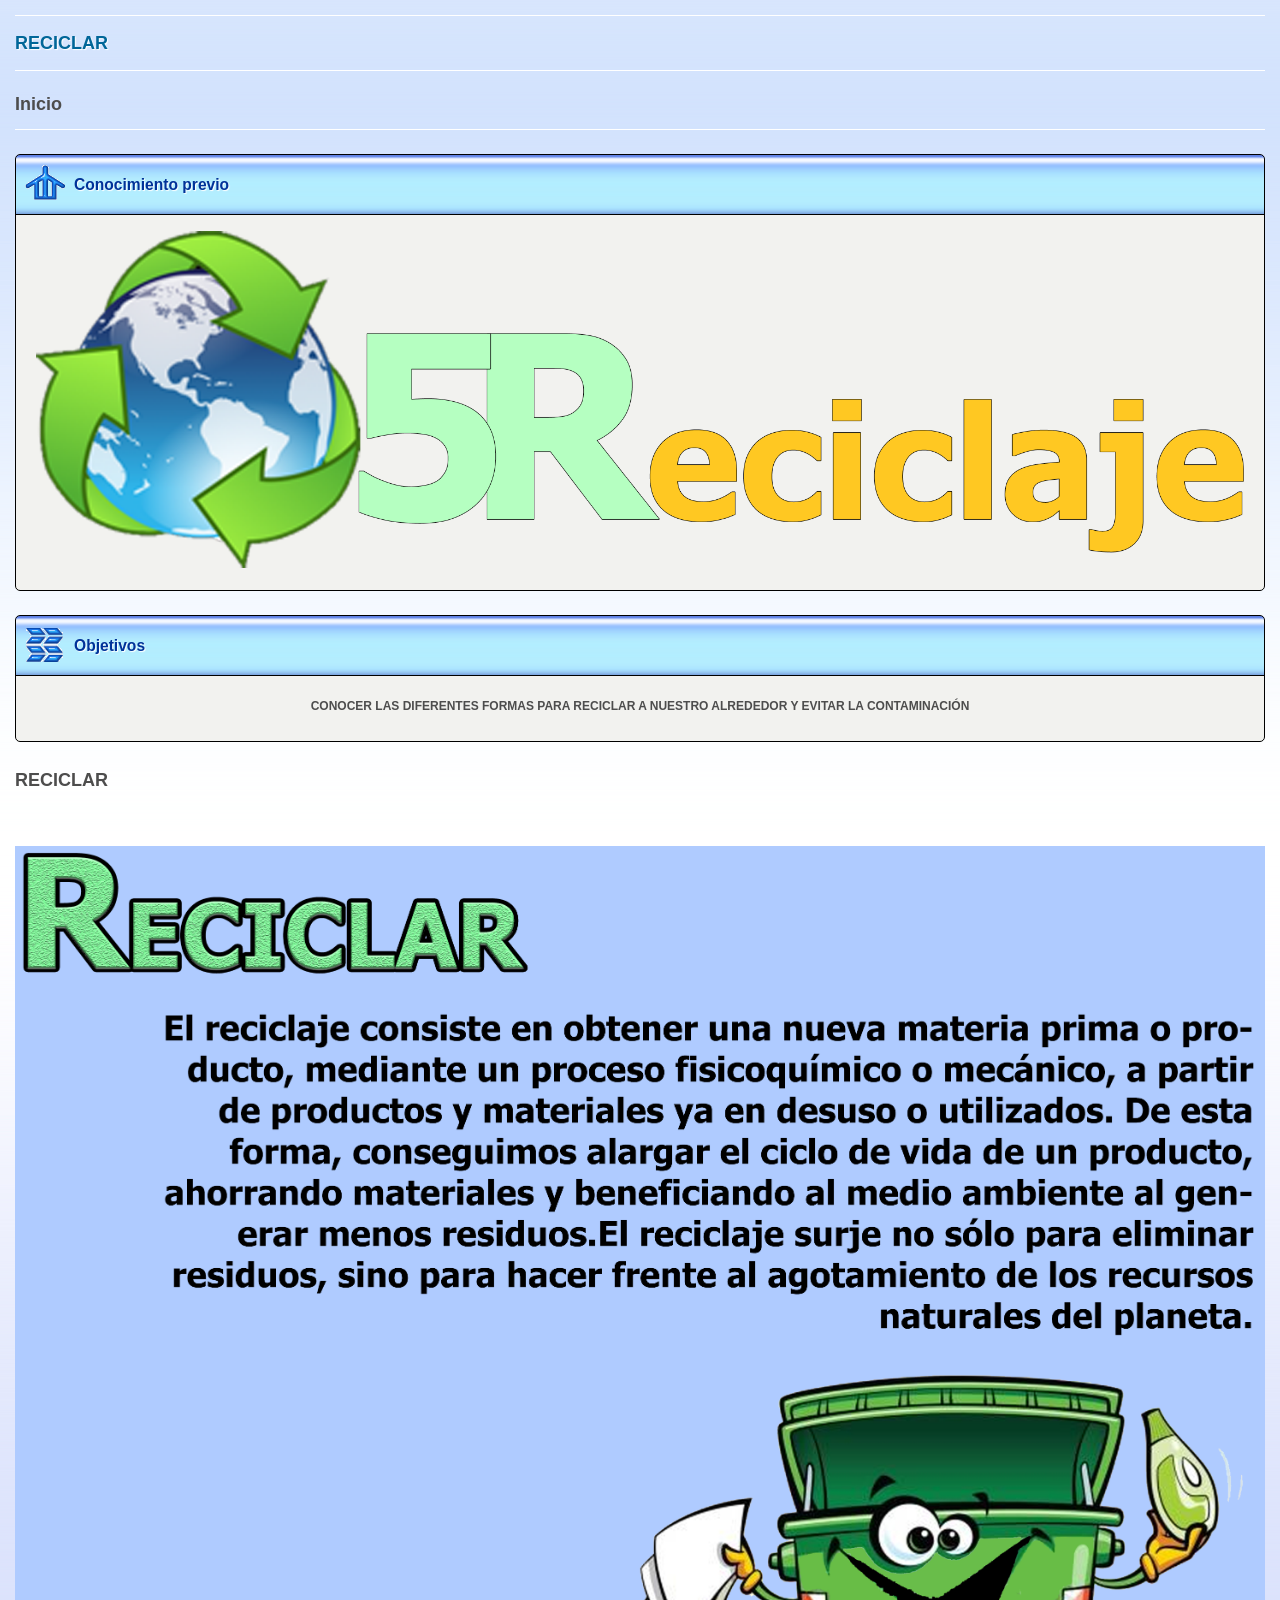
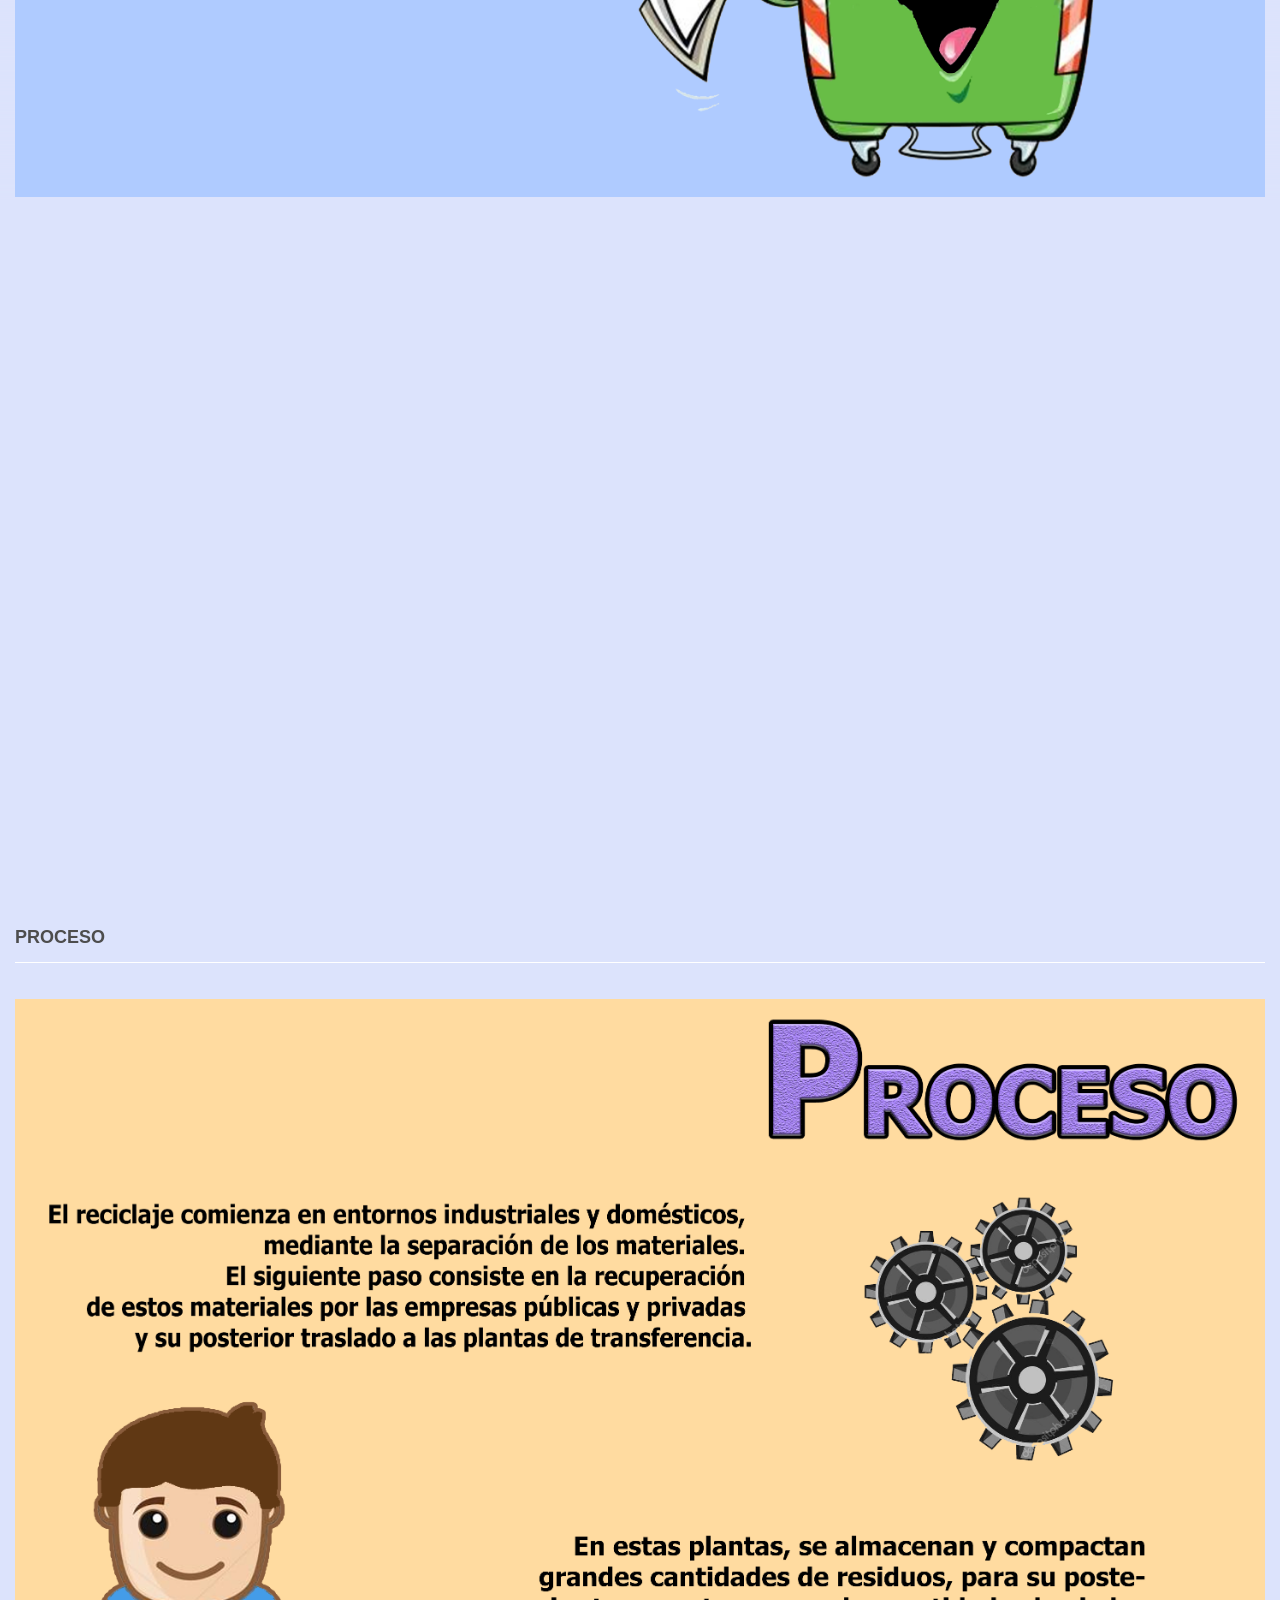
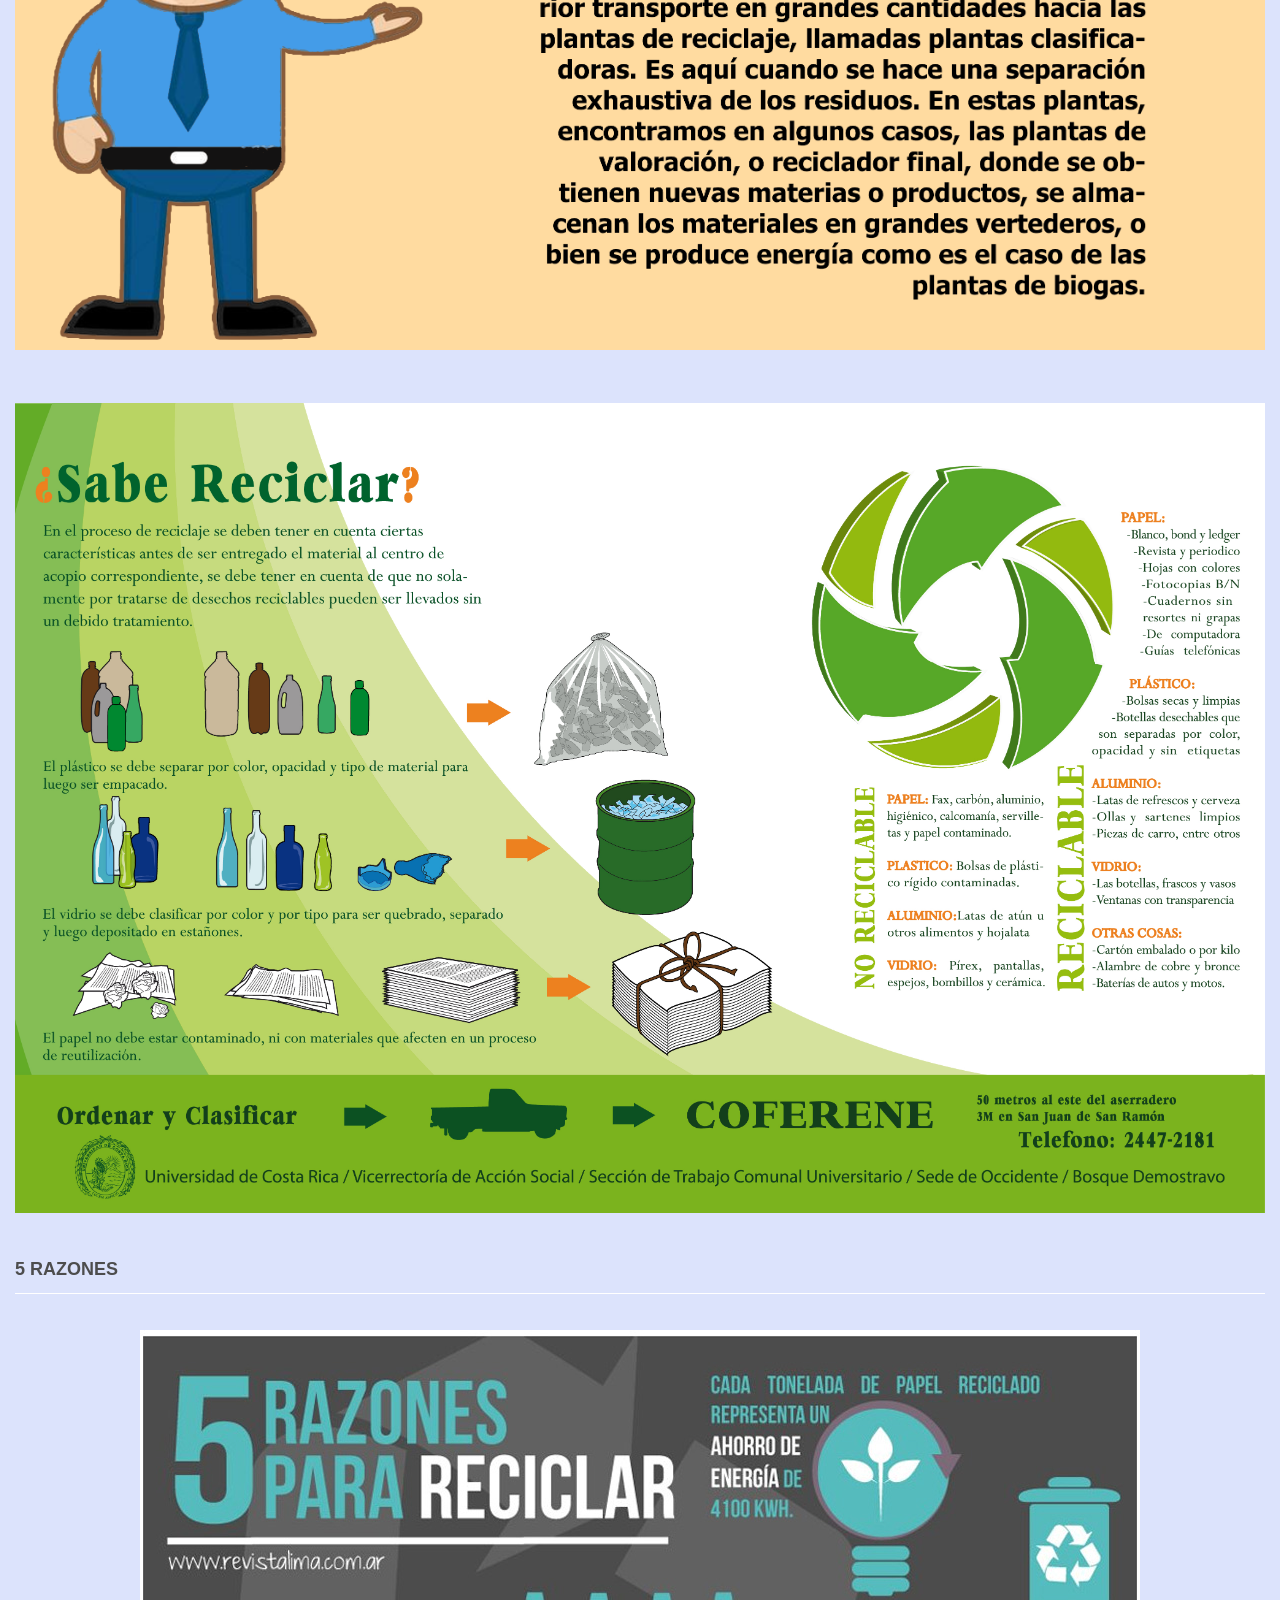
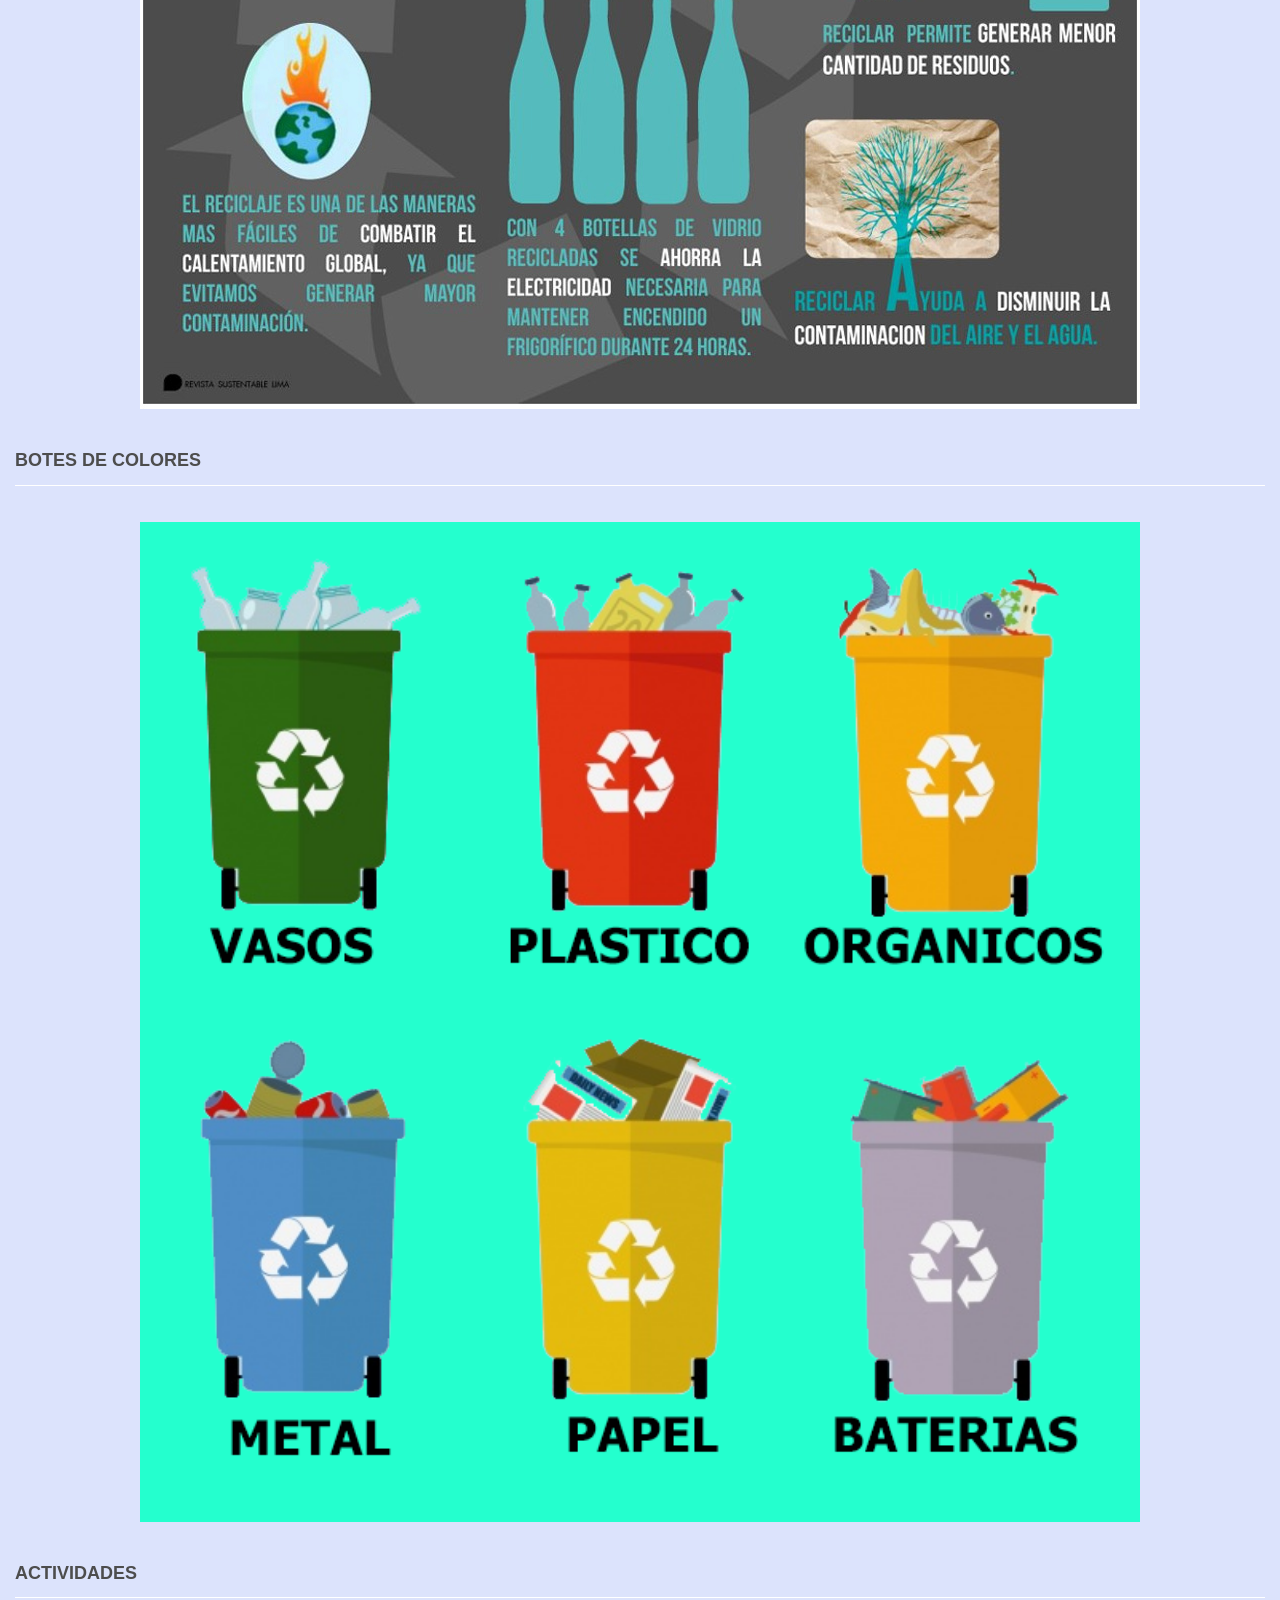
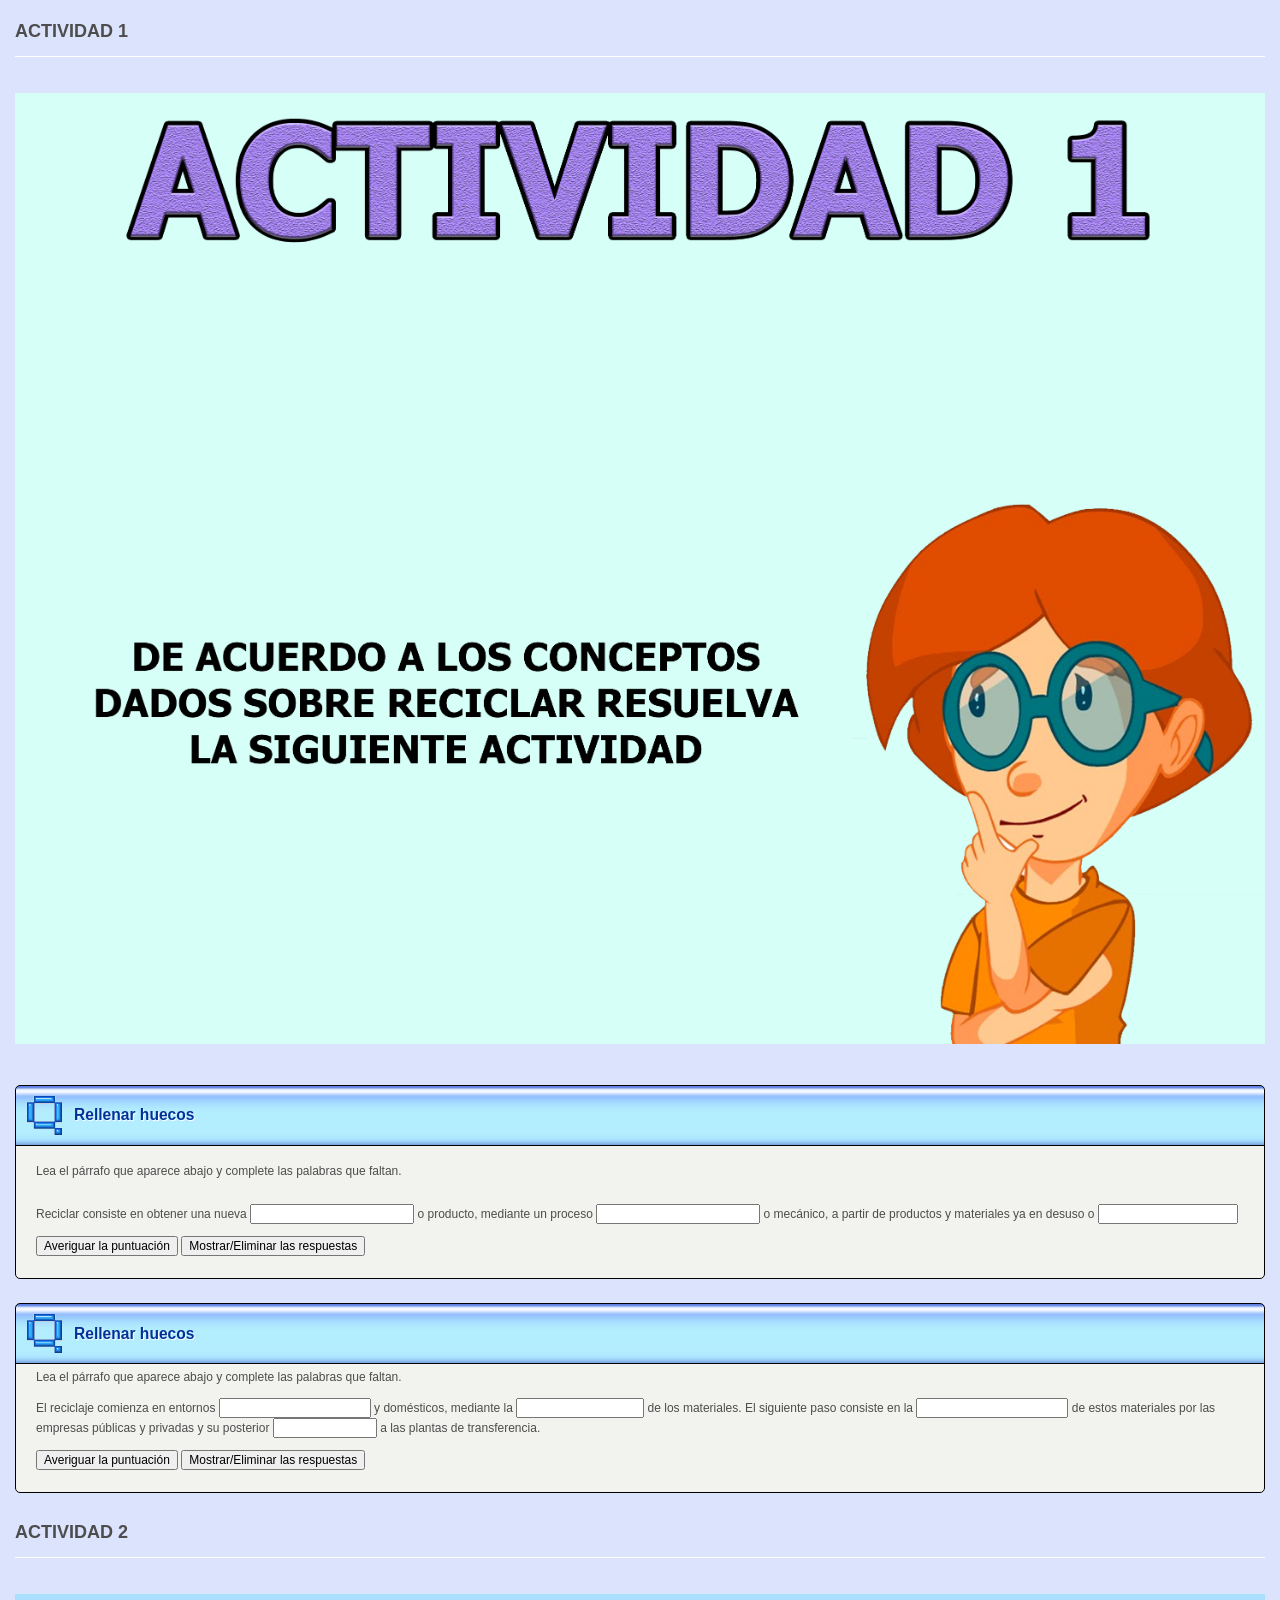
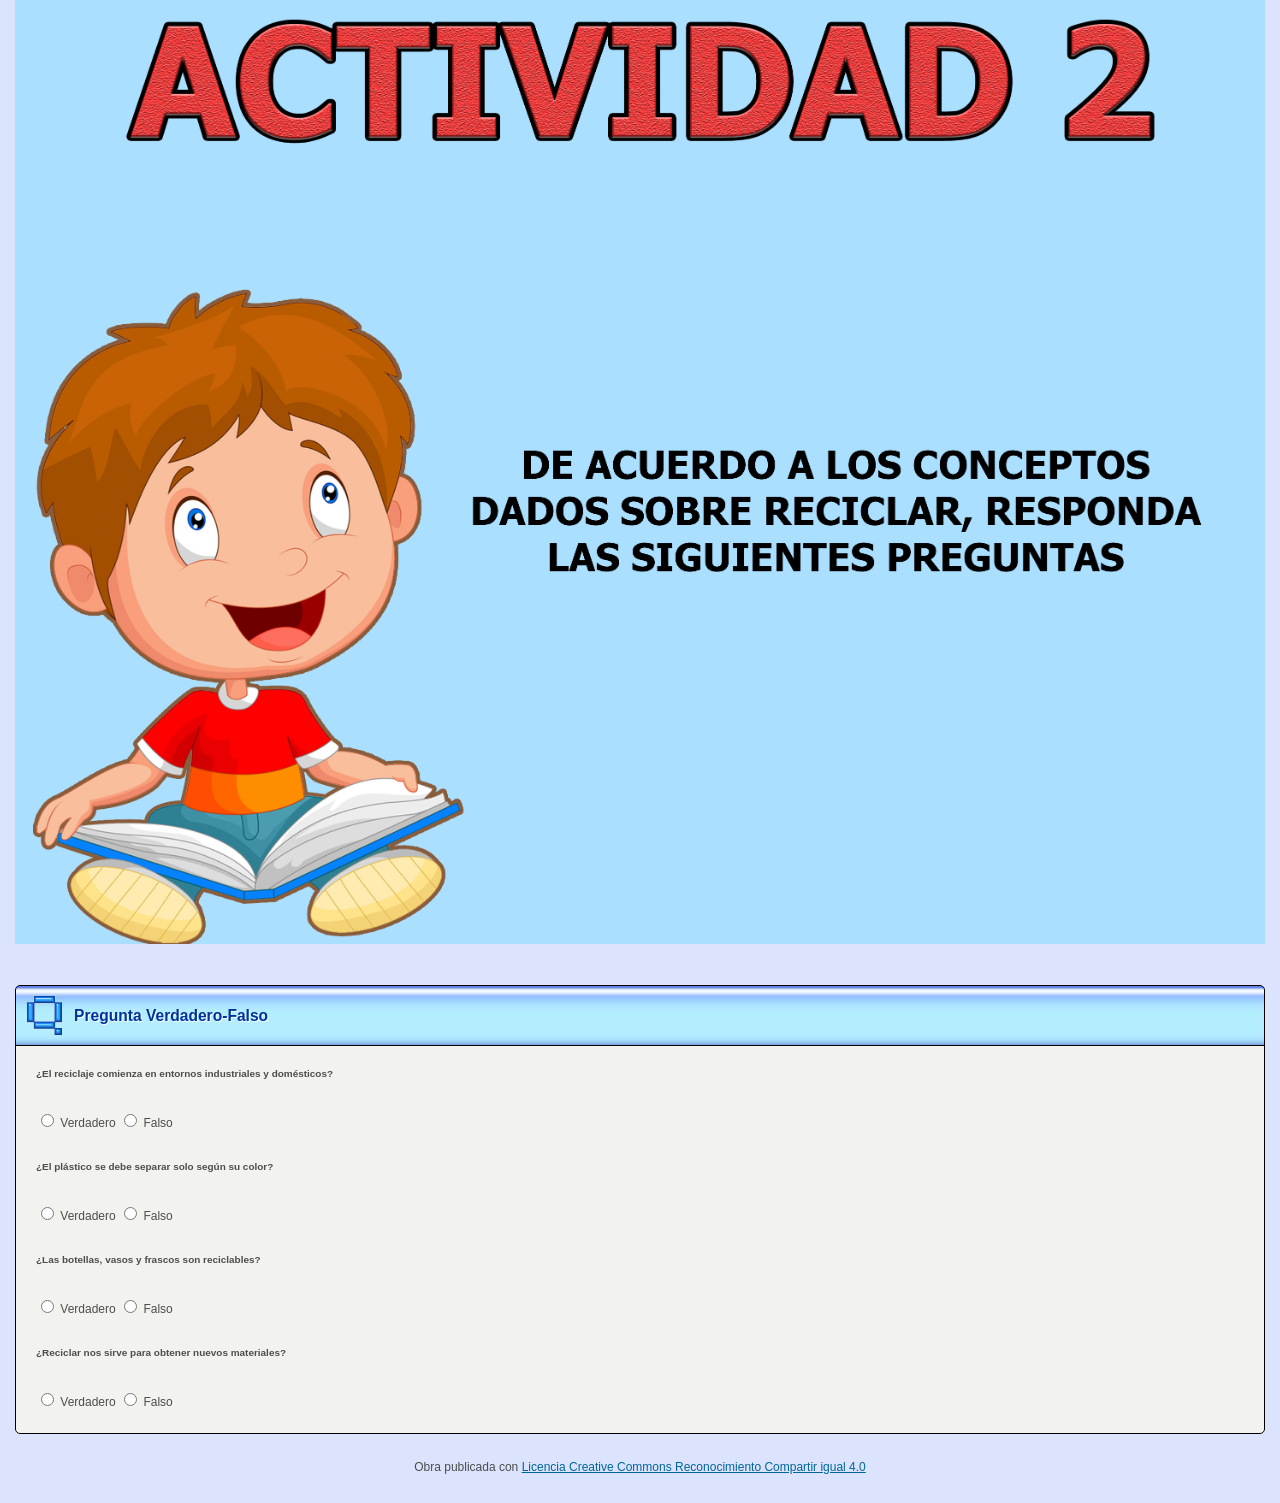
<file: reciclar/index.html>
<!DOCTYPE html>
<html lang="es">
<head>
<meta http-equiv="content-type" content="text/html; charset=utf-8" />
<title>RECICLAR</title>
<link rel="shortcut icon" href="favicon.ico" type="image/x-icon" />
<meta name="author" content="Daniel Cabrera" />
<link rel="license" type="text/html" href="http://creativecommons.org/licenses/by-sa/4.0/" />
<meta name="generator" content="eXeLearning 2.1.3 - exelearning.net" />
<link rel="stylesheet" type="text/css" href="base.css" />
<link rel="stylesheet" type="text/css" href="content.css" />
<!--[if lt IE 9]><script type="text/javascript" src="exe_html5.js"></script><![endif]-->
<script type="text/javascript" src="exe_jquery.js"></script>
<script type="text/javascript">$exe_i18n={previous:"Anterior",next:"Siguiente",show:"Mostrar",hide:"Ocultar",showFeedback:"Mostrar retroalimentación",hideFeedback:"Ocultar retroalimentación",correct:"Correcto",incorrect:"Incorrecto",menu:"Menú",download:"Descargar",print:"Imprimir"}</script>
<script type="text/javascript" src="common.js"></script>
<meta name="viewport" content="width=device-width, initial-scale=1" />
	</head>
<body class="exe-single-page"><script type="text/javascript">document.body.className+=" js"</script>
<div id="content">
<header id="header">
<div id="headerContent">
<h1>RECICLAR</h1>
</div>
</header>
<section id="main">
<article class="node level-1-node" id="exe-node-0">
<header class="nodeDecoration">
<h1 id="exenode_0_Inicio" class="nodeTitle">Inicio</h1>
</header>
<article class="iDevice_wrapper preknowledgeIdevice em_iDevice" id="id1-0">
<div class="iDevice emphasis1" >
<header class="iDevice_header"><h2 class="iDeviceTitle">Conocimiento previo</h2></header>
<div class="iDevice_inner">
<div class="iDevice_content_wrapper">
<div id="ta1_42_2" class="block iDevice_content">
<p><img src="Logo.png" alt="" width="4208" height="1176" style="display: block; margin-left: auto; margin-right: auto;" /></p>
</div>
</div>
</div>
</div>
</article>
<article class="iDevice_wrapper objectivesIdevice em_iDevice" id="id2-0">
<div class="iDevice emphasis1" >
<header class="iDevice_header"><h2 class="iDeviceTitle">Objetivos</h2></header>
<div class="iDevice_inner">
<div class="iDevice_content_wrapper">
<div id="ta2_43_2" class="block iDevice_content">
<h1 style="text-align: center;"><strong>CONOCER LAS DIFERENTES FORMAS PARA RECICLAR A NUESTRO ALREDEDOR Y EVITAR LA CONTAMINACIÓN</strong></h1>
</div>
</div>
</div>
</div>
</article>
</article>
<article class="node level-2-node" id="exe-node-2">
<header class="nodeDecoration">
<h1 id="exenode_2_RECICLAR" class="nodeTitle">RECICLAR</h1>
</header>
<article class="iDevice_wrapper FreeTextIdevice" id="id5-2">
<div class="iDevice emphasis0">
<div id="ta5_85" class="block iDevice_content">
<h1 style="text-align: left;"><img src="que_es.png" alt="" width="2921" height="2221" style="display: block; margin-left: auto; margin-right: auto;" /><span></span></h1>
</div>
</div>
</article>
<article class="iDevice_wrapper FreeTextIdevice" id="id4-2">
<div class="iDevice emphasis0">
<div id="ta4_85" class="block iDevice_content">
<p style="text-align: center;"><iframe width="860" height="615" src="//www.youtube.com/embed/-UFFFUTMlCw" allowfullscreen="allowfullscreen"></iframe><br /><br /></p>
</div>
</div>
</article>
</article>
<article class="node level-3-node" id="exe-node-5">
<header class="nodeDecoration">
<h1 id="exenode_5_PROCESO" class="nodeTitle">PROCESO</h1>
</header>
<article class="iDevice_wrapper FreeTextIdevice" id="id7-5">
<div class="iDevice emphasis0">
<div id="ta7_85" class="block iDevice_content">
<p><img src="proceso.png" alt="" width="2921" height="2221" /></p>
</div>
</div>
</article>
<article class="iDevice_wrapper FreeTextIdevice" id="id6-5">
<div class="iDevice emphasis0">
<div id="ta6_85" class="block iDevice_content">
<p><img src="proceso1.jpg" width="2000" height="1296" /></p>
</div>
</div>
</article>
</article>
<article class="node level-3-node" id="exe-node-4">
<header class="nodeDecoration">
<h1 id="exenode_4_5RAZONES" class="nodeTitle">5 RAZONES</h1>
</header>
<article class="iDevice_wrapper FreeTextIdevice" id="id3-4">
<div class="iDevice emphasis0">
<div id="ta3_85" class="block iDevice_content">
<p><img src="razones.jpg" alt="" width="1000" height="679" style="display: block; margin-left: auto; margin-right: auto;" /></p>
</div>
</div>
</article>
</article>
<article class="node level-3-node" id="exe-node-10">
<header class="nodeDecoration">
<h1 id="exenode_10_BOTESDECOLORES" class="nodeTitle">BOTES DE COLORES</h1>
</header>
<article class="iDevice_wrapper FreeTextIdevice" id="id11-10">
<div class="iDevice emphasis0">
<div id="ta11_85" class="block iDevice_content">
<p><img src="COLORES.png" width="1000" height="1000" style="display: block; margin-left: auto; margin-right: auto;" /></p>
</div>
</div>
</article>
</article>
<article class="node level-2-node" id="exe-node-7">
<header class="nodeDecoration">
<h1 id="exenode_7_ACTIVIDADES" class="nodeTitle">ACTIVIDADES</h1>
</header>
</article>
<article class="node level-3-node" id="exe-node-8">
<header class="nodeDecoration">
<h1 id="exenode_8_ACTIVIDAD1" class="nodeTitle">ACTIVIDAD 1</h1>
</header>
<article class="iDevice_wrapper FreeTextIdevice" id="id10-8">
<div class="iDevice emphasis0">
<div id="ta10_85" class="block iDevice_content">
<p><img src="ACTIVIDAD_1.png" alt="" width="2921" height="2221" /></p>
</div>
</div>
</article>
<article class="iDevice_wrapper ClozeIdevice em_iDevice" id="id8-8">
<div class="iDevice emphasis1" >
<header class="iDevice_header"><h2 class="iDeviceTitle">Rellenar huecos</h2></header>
<div class="iDevice_inner">
<div class="iDevice_content_wrapper">
<section id="ta8_104" class="block instructions iDevice_content">
<p>Lea el párrafo que aparece abajo y complete las palabras que faltan.</p>
</section>

    <section class="activity" id="activity-8_105">
<form name="cloze-form-8_105" action="#" onsubmit="$exe.cloze.submit('8_105');return false" class="activity-form">
<div id="cloze8_105">
<script type="text/javascript">var YOUR_SCORE_IS="Su puntuación es "</script>
<input type="hidden" name="clozeFlag8_105.strictMarking" id="clozeFlag8_105.strictMarking" value="false"/>

<input type="hidden" name="clozeFlag8_105.checkCaps" id="clozeFlag8_105.checkCaps" value="false"/>

<input type="hidden" name="clozeFlag8_105.instantMarking" id="clozeFlag8_105.instantMarking" value="true"/>

<p>Reciclar consiste en obtener una nueva  
<label for="clozeBlank8_105.0" class="sr-av">Rellenar huecos (1):</label>
<input class="autocomplete-off" type="text" value="" id="clozeBlank8_105.0" style="width:13em" onkeyup="$exe.cloze.change(this)" />
<span style="display:none" id="clozeAnswer8_105.0">JXUwMDM1JXUwMDBjJXUwMDE1JXUwMDExJXUwMDE3JXUwMDFiJXUwMDA4JXUwMDQxJXUwMDUwJXUw
MDAyJXUwMDFiJXUwMDA0JXUwMDBj
</span>
  o producto, mediante un proceso  
<label for="clozeBlank8_105.1" class="sr-av">Rellenar huecos (2):</label>
<input class="autocomplete-off" type="text" value="" id="clozeBlank8_105.1" style="width:13em" onkeyup="$exe.cloze.change(this)" />
<span style="display:none" id="clozeAnswer8_105.1">JXUwMDNlJXUwMDBmJXUwMDFhJXUwMDFhJXUwMDBhJXUwMDBjJXUwMDFlJXUwMDA0JXUwMDk4JXUw
MDgwJXUwMDA0JXUwMDBhJXUwMDBj
</span>
  o mecánico, a partir de productos y materiales ya en desuso o  
<label for="clozeBlank8_105.2" class="sr-av">Rellenar huecos (3):</label>
<input class="autocomplete-off" type="text" value="" id="clozeBlank8_105.2" style="width:11em" onkeyup="$exe.cloze.change(this)" />
<span style="display:none" id="clozeAnswer8_105.2">JXUwMDJkJXUwMDAxJXUwMDFkJXUwMDA1JXUwMDA1JXUwMDEzJXUwMDFiJXUwMDA1JXUwMDBiJXUw
MDFjJXUwMDVk
</span>
 </p>
<div class="block iDevice_buttons">
<p>
<input type="button" value="Averiguar la puntuación" id="getScore8_105" onclick="$exe.cloze.showScore('8_105')" />
 
<input type="button" name="8_105showAnswersButton" value="Mostrar/Eliminar las respuestas" style="" id="showAnswersButton8_105" onclick="$exe.cloze.toggleAnswers('8_105')" />

<span class="js-hidden js-warning">Habilitar JavaScript</span>
</p>
</div>
<div id="clozeScore8_105"></div>
</div>
</form>
</section></div>
</div>
</div>
</article>
<article class="iDevice_wrapper ClozeIdevice em_iDevice" id="id9-8">
<div class="iDevice emphasis1" >
<header class="iDevice_header"><h2 class="iDeviceTitle">Rellenar huecos</h2></header>
<div class="iDevice_inner">
<div class="iDevice_content_wrapper">
<section id="ta9_104" class="block instructions iDevice_content">
Lea el párrafo que aparece abajo y complete las palabras que faltan.
</section>

    <section class="activity" id="activity-9_105">
<form name="cloze-form-9_105" action="#" onsubmit="$exe.cloze.submit('9_105');return false" class="activity-form">
<div id="cloze9_105">
<script type="text/javascript">var YOUR_SCORE_IS="Su puntuación es "</script>
<input type="hidden" name="clozeFlag9_105.strictMarking" id="clozeFlag9_105.strictMarking" value="false"/>

<input type="hidden" name="clozeFlag9_105.checkCaps" id="clozeFlag9_105.checkCaps" value="false"/>

<input type="hidden" name="clozeFlag9_105.instantMarking" id="clozeFlag9_105.instantMarking" value="true"/>

<p>El reciclaje comienza en entornos  
<label for="clozeBlank9_105.0" class="sr-av">Rellenar huecos (1):</label>
<input class="autocomplete-off" type="text" value="" id="clozeBlank9_105.0" style="width:12em" onkeyup="$exe.cloze.change(this)" />
<span style="display:none" id="clozeAnswer9_105.0">JXUwMDMxJXUwMDA3JXUwMDBhJXUwMDExJXUwMDA2JXUwMDA3JXUwMDA2JXUwMDFiJXUwMDA4JXUw
MDBkJXUwMDA5JXUwMDE2
</span>
 y domésticos, mediante la  
<label for="clozeBlank9_105.1" class="sr-av">Rellenar huecos (2):</label>
<input class="autocomplete-off" type="text" value="" id="clozeBlank9_105.1" style="width:10em" onkeyup="$exe.cloze.change(this)" />
<span style="display:none" id="clozeAnswer9_105.1">JXUwMDJiJXUwMDE2JXUwMDE1JXUwMDExJXUwMDEzJXUwMDEzJXUwMDAyJXUwMDBhJXUwMDlhJXUw
MDlk
</span>
 de los materiales. El siguiente paso consiste en la  
<label for="clozeBlank9_105.2" class="sr-av">Rellenar huecos (3):</label>
<input class="autocomplete-off" type="text" value="" id="clozeBlank9_105.2" style="width:12em" onkeyup="$exe.cloze.change(this)" />
<span style="display:none" id="clozeAnswer9_105.2">JXUwMDJhJXUwMDE3JXUwMDA2JXUwMDE2JXUwMDA1JXUwMDE1JXUwMDE3JXUwMDEzJXUwMDAyJXUw
MDBhJXUwMDlhJXUwMDlk
</span>
 de estos materiales por las empresas públicas y privadas y su posterior  
<label for="clozeBlank9_105.3" class="sr-av">Rellenar huecos (4):</label>
<input class="autocomplete-off" type="text" value="" id="clozeBlank9_105.3" style="width:8em" onkeyup="$exe.cloze.change(this)" />
<span style="display:none" id="clozeAnswer9_105.3">JXUwMDJjJXUwMDA2JXUwMDEzJXUwMDEyJXUwMDFmJXUwMDBkJXUwMDA1JXUwMDBi
</span>
 a las plantas de transferencia.</p>
<div class="block iDevice_buttons">
<p>
<input type="button" value="Averiguar la puntuación" id="getScore9_105" onclick="$exe.cloze.showScore('9_105')" />
 
<input type="button" name="9_105showAnswersButton" value="Mostrar/Eliminar las respuestas" style="" id="showAnswersButton9_105" onclick="$exe.cloze.toggleAnswers('9_105')" />

<span class="js-hidden js-warning">Habilitar JavaScript</span>
</p>
</div>
<div id="clozeScore9_105"></div>
</div>
</form>
</section></div>
</div>
</div>
</article>
</article>
<article class="node level-3-node" id="exe-node-9">
<header class="nodeDecoration">
<h1 id="exenode_9_ACTIVIDAD2" class="nodeTitle">ACTIVIDAD 2</h1>
</header>
<article class="iDevice_wrapper FreeTextIdevice" id="id14-9">
<div class="iDevice emphasis0">
<div id="ta14_85" class="block iDevice_content">
<p><img src="ACTIVIDAD_2.png" alt="" width="2921" height="2221" /></p>
</div>
</div>
</article>
<article class="iDevice_wrapper TrueFalseIdevice em_iDevice" id="id13-9">
<div class="iDevice emphasis1" >
<header class="iDevice_header"><h2 class="iDeviceTitle">Pregunta Verdadero-Falso</h2></header>
<div class="iDevice_inner">
<div class="iDevice_content_wrapper">
<div id="ta13_100" class="block iDevice_content">

</div>
<section class="question">
<form name="true-false-form-0b13" action="#" class="activity-form">
<h1 class="js-sr-av">Pregunta 1</h1>
<div id="taquestion0b13" class="block iDevice_content">
<h1 style="text-align: left;">¿El reciclaje comienza en entornos industriales y domésticos?</h1>
</div>
<p class="iDevice_answer js-required">
<label for="true0b13"><input type="radio" name="option0b13" id="true0b13" onclick="$exe.getFeedback(0,2,'0b13','truefalse')" /> Verdadero</label> 
<label for="false0b13"><input type="radio" name="option0b13" id="false0b13" onclick="$exe.getFeedback(1,2,'0b13','truefalse')" /> Falso</label>
</p>
</form>
<section id="s0b13" class="feedback js-feedback js-hidden">
<h1 class="js-sr-av">Retroalimentación</h1>
<p><strong id="s0b13-result" class="right">Verdadero</strong></p>

</section>
</section>
<section class="question">
<form name="true-false-form-1b13" action="#" class="activity-form">
<h1 class="js-sr-av">Pregunta 2</h1>
<div id="taquestion1b13" class="block iDevice_content">
<h1 style="text-align: left;">¿El plástico se debe separar solo según su color?</h1>
</div>
<p class="iDevice_answer js-required">
<label for="true1b13"><input type="radio" name="option1b13" id="true1b13" onclick="$exe.getFeedback(0,2,'1b13','truefalse')" /> Verdadero</label> 
<label for="false1b13"><input type="radio" name="option1b13" id="false1b13" onclick="$exe.getFeedback(1,2,'1b13','truefalse')" /> Falso</label>
</p>
</form>
<section id="s1b13" class="feedback js-feedback js-hidden">
<h1 class="js-sr-av">Retroalimentación</h1>
<p><strong id="s1b13-result" class="wrong">Falso</strong></p>

</section>
</section>
<section class="question">
<form name="true-false-form-2b13" action="#" class="activity-form">
<h1 class="js-sr-av">Pregunta 3</h1>
<div id="taquestion2b13" class="block iDevice_content">
<h1 style="text-align: left;">¿Las botellas, vasos y frascos son reciclables?</h1>
</div>
<p class="iDevice_answer js-required">
<label for="true2b13"><input type="radio" name="option2b13" id="true2b13" onclick="$exe.getFeedback(0,2,'2b13','truefalse')" /> Verdadero</label> 
<label for="false2b13"><input type="radio" name="option2b13" id="false2b13" onclick="$exe.getFeedback(1,2,'2b13','truefalse')" /> Falso</label>
</p>
</form>
<section id="s2b13" class="feedback js-feedback js-hidden">
<h1 class="js-sr-av">Retroalimentación</h1>
<p><strong id="s2b13-result" class="right">Verdadero</strong></p>

</section>
</section>
<section class="question">
<form name="true-false-form-3b13" action="#" class="activity-form">
<h1 class="js-sr-av">Pregunta 4</h1>
<div id="taquestion3b13" class="block iDevice_content">
<h1 style="text-align: left;">¿Reciclar nos sirve para obtener nuevos materiales?</h1>
</div>
<p class="iDevice_answer js-required">
<label for="true3b13"><input type="radio" name="option3b13" id="true3b13" onclick="$exe.getFeedback(0,2,'3b13','truefalse')" /> Verdadero</label> 
<label for="false3b13"><input type="radio" name="option3b13" id="false3b13" onclick="$exe.getFeedback(1,2,'3b13','truefalse')" /> Falso</label>
</p>
</form>
<section id="s3b13" class="feedback js-feedback js-hidden">
<h1 class="js-sr-av">Retroalimentación</h1>
<p><strong id="s3b13-result" class="right">Verdadero</strong></p>

</section>
</section>
</div>
</div>
</div>
</article>
</article>
</section>
<div id="packageLicense" class="cc cc-by-sa">
<p><span>Obra publicada con</span> <a rel="license" href="http://creativecommons.org/licenses/by-sa/4.0/">Licencia Creative Commons Reconocimiento Compartir igual 4.0</a></p>
</div>


</div>
<script type="text/javascript" src="_kahurangi_js.js"></script></body>
</html>
</file>
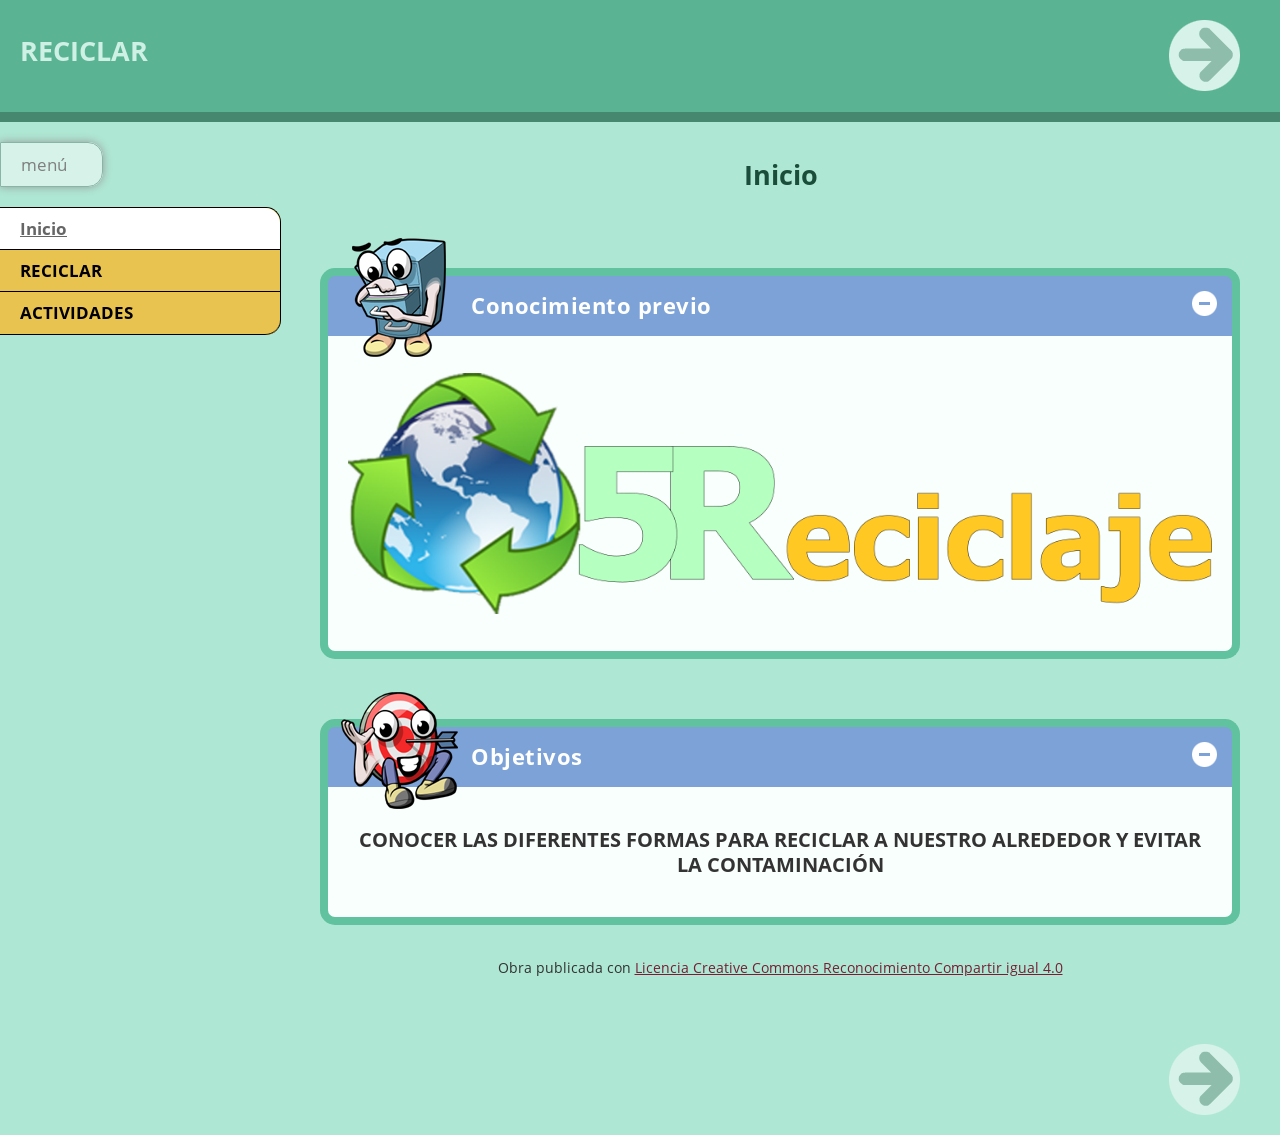
<file: reciclar2/index.html>
<!doctype html>
<html lang="es">
<head>
<link rel="stylesheet" type="text/css" href="base.css" />
<link rel="stylesheet" type="text/css" href="content.css" />
<link rel="stylesheet" type="text/css" href="nav.css" />
<meta http-equiv="content-type" content="text/html;  charset=utf-8" />
<title>RECICLAR </title>
<link rel="shortcut icon" href="favicon.ico" type="image/x-icon" />
<meta name="author" content="Daniel Cabrera" />
<link rel="license" type="text/html" href="http://creativecommons.org/licenses/by-sa/4.0/" />
<meta name="generator" content="eXeLearning 2.1.3 - exelearning.net" />
<!--[if lt IE 9]><script type="text/javascript" src="exe_html5.js"></script><![endif]-->
<script type="text/javascript" src="exe_jquery.js"></script>
<script type="text/javascript">$exe_i18n={previous:"Anterior",next:"Siguiente",show:"Mostrar",hide:"Ocultar",showFeedback:"Mostrar retroalimentación",hideFeedback:"Ocultar retroalimentación",correct:"Correcto",incorrect:"Incorrecto",menu:"Menú",download:"Descargar",print:"Imprimir"}</script>
<script type="text/javascript" src="common.js"></script>
<meta name="viewport" content="width=device-width, initial-scale=1" />
</head>
<body class="exe-web-site" id="exe-node-0"><script type="text/javascript">document.body.className+=" js"</script>
<div id="content">
<p id="skipNav"><a href="#main" class="sr-av">Saltar la navegación</a></p>
<header id="header" ><div id="headerContent">RECICLAR</div></header>
<nav id="siteNav">
<ul>
   <li id="active"><a href="index.html" class="active daddy main-node">Inicio</a></li>
   <li><a href="reciclar.html" class="daddy">RECICLAR</a>
   <ul class="other-section">
      <li><a href="proceso.html" class="no-ch">PROCESO</a></li>
      <li><a href="5_razones.html" class="no-ch">5 RAZONES</a></li>
      <li><a href="botes_de_colores.html" class="no-ch">BOTES DE COLORES</a></li>
   </ul>
   </li>
   <li><a href="actividades.html" class="daddy">ACTIVIDADES</a>
   <ul class="other-section">
      <li><a href="actividad_1.html" class="no-ch">ACTIVIDAD 1</a></li>
      <li><a href="actividad_2.html" class="no-ch">ACTIVIDAD 2</a></li>
   </ul>
   </li>
</ul>
</nav>
<div id='topPagination'>
<nav class="pagination noprt">
<a href="reciclar.html" class="next"><span>Siguiente<span> &raquo;</span></span></a>
</nav>
</div>
<div id="main-wrapper">
<section id="main">
<header id="nodeDecoration"><h1 id="nodeTitle">Inicio</h1></header>
<article class="iDevice_wrapper preknowledgeIdevice em_iDevice" id="id1">
<div class="iDevice emphasis1" >
<header class="iDevice_header"><h1 class="iDeviceTitle">Conocimiento previo</h1></header>
<div class="iDevice_inner">
<div class="iDevice_content_wrapper">
<div id="ta1_42_2" class="block iDevice_content">
<p><img src="Logo.png" alt="" width="4208" height="1176" style="display: block; margin-left: auto; margin-right: auto;" /></p>
</div>
</div>
</div>
</div>
</article>
<article class="iDevice_wrapper objectivesIdevice em_iDevice" id="id2">
<div class="iDevice emphasis1" >
<header class="iDevice_header"><h1 class="iDeviceTitle">Objetivos</h1></header>
<div class="iDevice_inner">
<div class="iDevice_content_wrapper">
<div id="ta2_43_2" class="block iDevice_content">
<h1 style="text-align: center;"><strong>CONOCER LAS DIFERENTES FORMAS PARA RECICLAR A NUESTRO ALREDEDOR Y EVITAR LA CONTAMINACIÓN</strong></h1>
</div>
</div>
</div>
</div>
</article>
<div id="packageLicense" class="cc cc-by-sa">
<p><span>Obra publicada con</span> <a rel="license" href="http://creativecommons.org/licenses/by-sa/4.0/">Licencia Creative Commons Reconocimiento Compartir igual 4.0</a></p>
</div>
</section>
</div>
<div id='bottomPagination'>
<nav class="pagination noprt">
<a href="reciclar.html" class="next"><span>Siguiente<span> &raquo;</span></span></a>
</nav>
</div>
</div>
<script type="text/javascript" src="_style_js.js"></script></body></html>
</file>
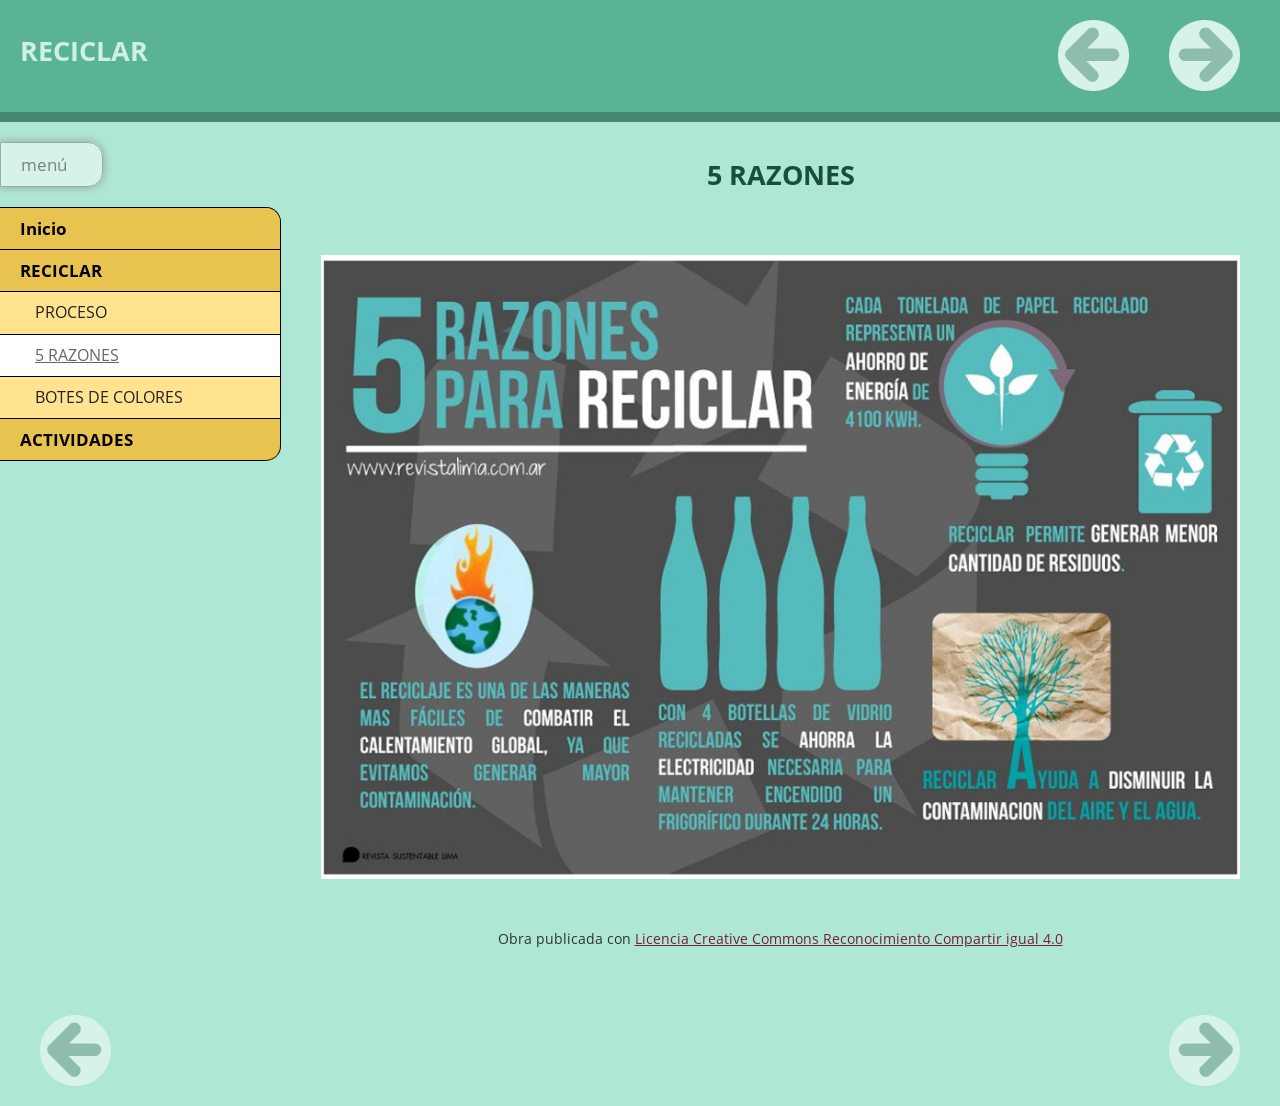
<file: reciclar2/5_razones.html>
<!doctype html>
<html lang="es">
<head>
<link rel="stylesheet" type="text/css" href="base.css" />
<link rel="stylesheet" type="text/css" href="content.css" />
<link rel="stylesheet" type="text/css" href="nav.css" />
<meta http-equiv="content-type" content="text/html;  charset=utf-8" />
<title>5 RAZONES | RECICLAR </title>
<link rel="shortcut icon" href="favicon.ico" type="image/x-icon" />
<meta name="author" content="Daniel Cabrera" />
<link rel="license" type="text/html" href="http://creativecommons.org/licenses/by-sa/4.0/" />
<meta name="generator" content="eXeLearning 2.1.3 - exelearning.net" />
<!--[if lt IE 9]><script type="text/javascript" src="exe_html5.js"></script><![endif]-->
<script type="text/javascript" src="exe_jquery.js"></script>
<script type="text/javascript">$exe_i18n={previous:"Anterior",next:"Siguiente",show:"Mostrar",hide:"Ocultar",showFeedback:"Mostrar retroalimentación",hideFeedback:"Ocultar retroalimentación",correct:"Correcto",incorrect:"Incorrecto",menu:"Menú",download:"Descargar",print:"Imprimir"}</script>
<script type="text/javascript" src="common.js"></script>
<meta name="viewport" content="width=device-width, initial-scale=1" />
</head>
<body class="exe-web-site" id="exe-node-4"><script type="text/javascript">document.body.className+=" js"</script>
<div id="content">
<p id="skipNav"><a href="#main" class="sr-av">Saltar la navegación</a></p>
<header id="header" ><div id="headerContent">RECICLAR</div></header>
<nav id="siteNav">
<ul>
   <li><a href="index.html" class="daddy main-node">Inicio</a></li>
   <li class="current-page-parent"><a href="reciclar.html" class="current-page-parent daddy">RECICLAR</a>
   <ul>
      <li><a href="proceso.html" class="no-ch">PROCESO</a></li>
      <li id="active"><a href="5_razones.html" class="active no-ch">5 RAZONES</a></li>
      <li><a href="botes_de_colores.html" class="no-ch">BOTES DE COLORES</a></li>
   </ul>
   </li>
   <li><a href="actividades.html" class="daddy">ACTIVIDADES</a>
   <ul class="other-section">
      <li><a href="actividad_1.html" class="no-ch">ACTIVIDAD 1</a></li>
      <li><a href="actividad_2.html" class="no-ch">ACTIVIDAD 2</a></li>
   </ul>
   </li>
</ul>
</nav>
<div id='topPagination'>
<nav class="pagination noprt">
<a href="proceso.html" class="prev"><span><span>&laquo; </span>Anterior</span></a> <span class="sep">| </span><a href="botes_de_colores.html" class="next"><span>Siguiente<span> &raquo;</span></span></a>
</nav>
</div>
<div id="main-wrapper">
<section id="main">
<header id="nodeDecoration"><h1 id="nodeTitle">5 RAZONES</h1></header>
<article class="iDevice_wrapper FreeTextIdevice" id="id3">
<div class="iDevice emphasis0">
<div id="ta3_85" class="block iDevice_content">
<p><img src="razones.jpg" alt="" width="1000" height="679" style="display: block; margin-left: auto; margin-right: auto;" /></p>
</div>
</div>
</article>
<div id="packageLicense" class="cc cc-by-sa">
<p><span>Obra publicada con</span> <a rel="license" href="http://creativecommons.org/licenses/by-sa/4.0/">Licencia Creative Commons Reconocimiento Compartir igual 4.0</a></p>
</div>
</section>
</div>
<div id='bottomPagination'>
<nav class="pagination noprt">
<a href="proceso.html" class="prev"><span><span>&laquo; </span>Anterior</span></a> <span class="sep">| </span><a href="botes_de_colores.html" class="next"><span>Siguiente<span> &raquo;</span></span></a>
</nav>
</div>
</div>
<script type="text/javascript" src="_style_js.js"></script></body></html>
</file>
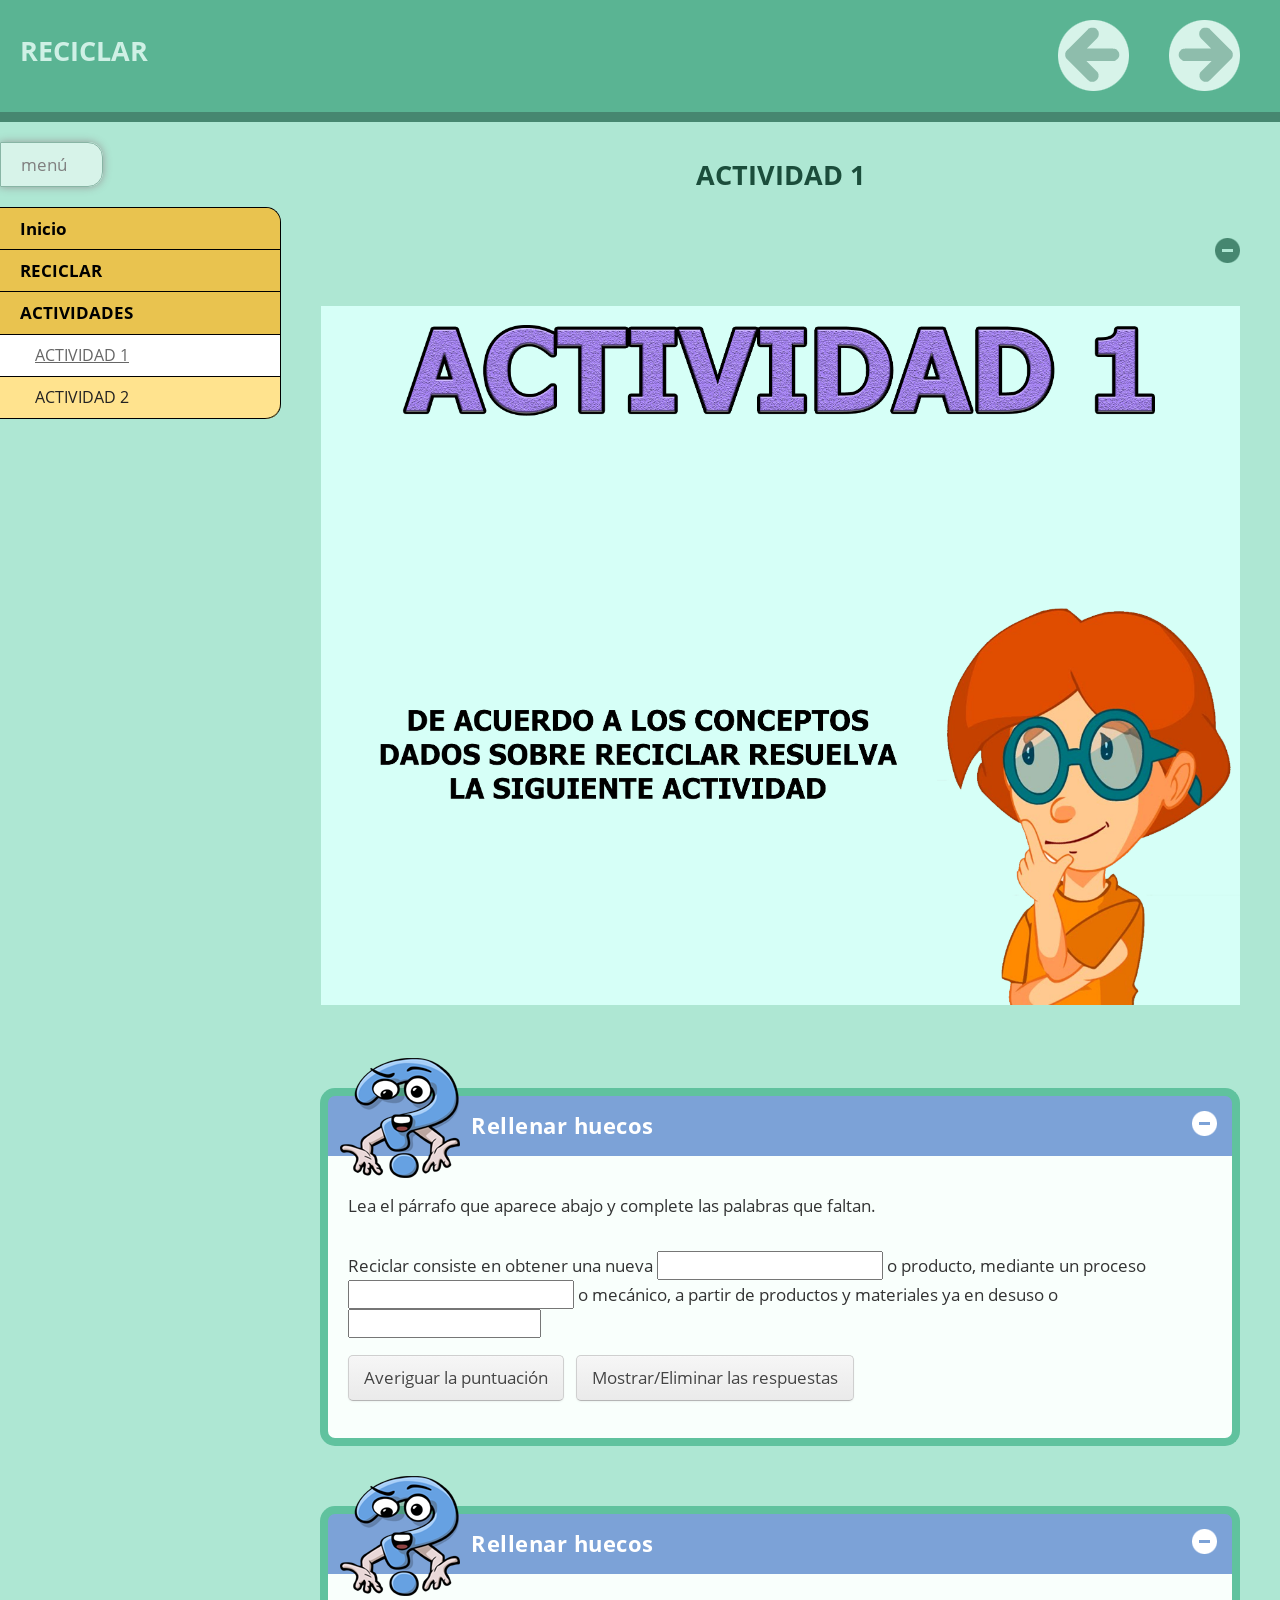
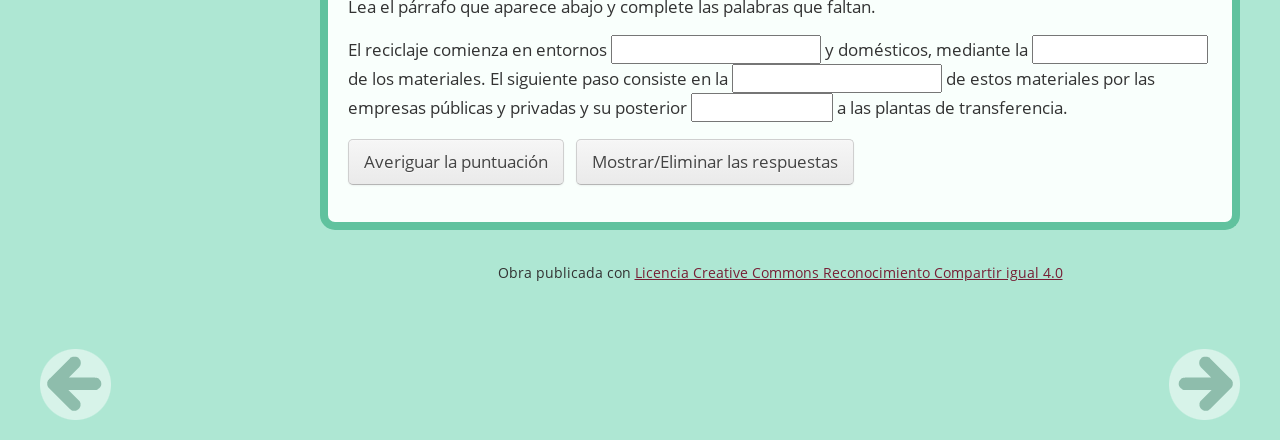
<file: reciclar2/actividad_1.html>
<!doctype html>
<html lang="es">
<head>
<link rel="stylesheet" type="text/css" href="base.css" />
<link rel="stylesheet" type="text/css" href="content.css" />
<link rel="stylesheet" type="text/css" href="nav.css" />
<meta http-equiv="content-type" content="text/html;  charset=utf-8" />
<title>ACTIVIDAD 1 | RECICLAR </title>
<link rel="shortcut icon" href="favicon.ico" type="image/x-icon" />
<meta name="author" content="Daniel Cabrera" />
<link rel="license" type="text/html" href="http://creativecommons.org/licenses/by-sa/4.0/" />
<meta name="generator" content="eXeLearning 2.1.3 - exelearning.net" />
<!--[if lt IE 9]><script type="text/javascript" src="exe_html5.js"></script><![endif]-->
<script type="text/javascript" src="exe_jquery.js"></script>
<script type="text/javascript">$exe_i18n={previous:"Anterior",next:"Siguiente",show:"Mostrar",hide:"Ocultar",showFeedback:"Mostrar retroalimentación",hideFeedback:"Ocultar retroalimentación",correct:"Correcto",incorrect:"Incorrecto",menu:"Menú",download:"Descargar",print:"Imprimir"}</script>
<script type="text/javascript" src="common.js"></script>
<meta name="viewport" content="width=device-width, initial-scale=1" />
</head>
<body class="exe-web-site" id="exe-node-8"><script type="text/javascript">document.body.className+=" js"</script>
<div id="content">
<p id="skipNav"><a href="#main" class="sr-av">Saltar la navegación</a></p>
<header id="header" ><div id="headerContent">RECICLAR</div></header>
<nav id="siteNav">
<ul>
   <li><a href="index.html" class="daddy main-node">Inicio</a></li>
   <li><a href="reciclar.html" class="daddy">RECICLAR</a>
   <ul class="other-section">
      <li><a href="proceso.html" class="no-ch">PROCESO</a></li>
      <li><a href="5_razones.html" class="no-ch">5 RAZONES</a></li>
      <li><a href="botes_de_colores.html" class="no-ch">BOTES DE COLORES</a></li>
   </ul>
   </li>
   <li class="current-page-parent"><a href="actividades.html" class="current-page-parent daddy">ACTIVIDADES</a>
   <ul>
      <li id="active"><a href="actividad_1.html" class="active no-ch">ACTIVIDAD 1</a></li>
      <li><a href="actividad_2.html" class="no-ch">ACTIVIDAD 2</a></li>
   </ul>
   </li>
</ul>
</nav>
<div id='topPagination'>
<nav class="pagination noprt">
<a href="actividades.html" class="prev"><span><span>&laquo; </span>Anterior</span></a> <span class="sep">| </span><a href="actividad_2.html" class="next"><span>Siguiente<span> &raquo;</span></span></a>
</nav>
</div>
<div id="main-wrapper">
<section id="main">
<header id="nodeDecoration"><h1 id="nodeTitle">ACTIVIDAD 1</h1></header>
<article class="iDevice_wrapper FreeTextIdevice" id="id10">
<div class="iDevice emphasis0">
<div id="ta10_85" class="block iDevice_content">
<p><img src="ACTIVIDAD_1.png" alt="" width="2921" height="2221" /></p>
</div>
</div>
</article>
<article class="iDevice_wrapper ClozeIdevice em_iDevice" id="id8">
<div class="iDevice emphasis1" >
<header class="iDevice_header"><h1 class="iDeviceTitle">Rellenar huecos</h1></header>
<div class="iDevice_inner">
<div class="iDevice_content_wrapper">
<section id="ta8_104" class="block instructions iDevice_content">
<p>Lea el párrafo que aparece abajo y complete las palabras que faltan.</p>
</section>

    <section class="activity" id="activity-8_105">
<form name="cloze-form-8_105" action="#" onsubmit="$exe.cloze.submit('8_105');return false" class="activity-form">
<div id="cloze8_105">
<script type="text/javascript">var YOUR_SCORE_IS="Su puntuación es "</script>
<input type="hidden" name="clozeFlag8_105.strictMarking" id="clozeFlag8_105.strictMarking" value="false"/>

<input type="hidden" name="clozeFlag8_105.checkCaps" id="clozeFlag8_105.checkCaps" value="false"/>

<input type="hidden" name="clozeFlag8_105.instantMarking" id="clozeFlag8_105.instantMarking" value="true"/>

<p>Reciclar consiste en obtener una nueva  
<label for="clozeBlank8_105.0" class="sr-av">Rellenar huecos (1):</label>
<input class="autocomplete-off" type="text" value="" id="clozeBlank8_105.0" style="width:13em" onkeyup="$exe.cloze.change(this)" />
<span style="display:none" id="clozeAnswer8_105.0">JXUwMDM1JXUwMDBjJXUwMDE1JXUwMDExJXUwMDE3JXUwMDFiJXUwMDA4JXUwMDQxJXUwMDUwJXUw
MDAyJXUwMDFiJXUwMDA0JXUwMDBj
</span>
  o producto, mediante un proceso  
<label for="clozeBlank8_105.1" class="sr-av">Rellenar huecos (2):</label>
<input class="autocomplete-off" type="text" value="" id="clozeBlank8_105.1" style="width:13em" onkeyup="$exe.cloze.change(this)" />
<span style="display:none" id="clozeAnswer8_105.1">JXUwMDNlJXUwMDBmJXUwMDFhJXUwMDFhJXUwMDBhJXUwMDBjJXUwMDFlJXUwMDA0JXUwMDk4JXUw
MDgwJXUwMDA0JXUwMDBhJXUwMDBj
</span>
  o mecánico, a partir de productos y materiales ya en desuso o  
<label for="clozeBlank8_105.2" class="sr-av">Rellenar huecos (3):</label>
<input class="autocomplete-off" type="text" value="" id="clozeBlank8_105.2" style="width:11em" onkeyup="$exe.cloze.change(this)" />
<span style="display:none" id="clozeAnswer8_105.2">JXUwMDJkJXUwMDAxJXUwMDFkJXUwMDA1JXUwMDA1JXUwMDEzJXUwMDFiJXUwMDA1JXUwMDBiJXUw
MDFjJXUwMDVk
</span>
 </p>
<div class="block iDevice_buttons">
<p>
<input type="button" value="Averiguar la puntuación" id="getScore8_105" onclick="$exe.cloze.showScore('8_105')" />
 
<input type="button" name="8_105showAnswersButton" value="Mostrar/Eliminar las respuestas" style="" id="showAnswersButton8_105" onclick="$exe.cloze.toggleAnswers('8_105')" />

<span class="js-hidden js-warning">Habilitar JavaScript</span>
</p>
</div>
<div id="clozeScore8_105"></div>
</div>
</form>
</section></div>
</div>
</div>
</article>
<article class="iDevice_wrapper ClozeIdevice em_iDevice" id="id9">
<div class="iDevice emphasis1" >
<header class="iDevice_header"><h1 class="iDeviceTitle">Rellenar huecos</h1></header>
<div class="iDevice_inner">
<div class="iDevice_content_wrapper">
<section id="ta9_104" class="block instructions iDevice_content">
Lea el párrafo que aparece abajo y complete las palabras que faltan.
</section>

    <section class="activity" id="activity-9_105">
<form name="cloze-form-9_105" action="#" onsubmit="$exe.cloze.submit('9_105');return false" class="activity-form">
<div id="cloze9_105">
<script type="text/javascript">var YOUR_SCORE_IS="Su puntuación es "</script>
<input type="hidden" name="clozeFlag9_105.strictMarking" id="clozeFlag9_105.strictMarking" value="false"/>

<input type="hidden" name="clozeFlag9_105.checkCaps" id="clozeFlag9_105.checkCaps" value="false"/>

<input type="hidden" name="clozeFlag9_105.instantMarking" id="clozeFlag9_105.instantMarking" value="true"/>

<p>El reciclaje comienza en entornos  
<label for="clozeBlank9_105.0" class="sr-av">Rellenar huecos (1):</label>
<input class="autocomplete-off" type="text" value="" id="clozeBlank9_105.0" style="width:12em" onkeyup="$exe.cloze.change(this)" />
<span style="display:none" id="clozeAnswer9_105.0">JXUwMDMxJXUwMDA3JXUwMDBhJXUwMDExJXUwMDA2JXUwMDA3JXUwMDA2JXUwMDFiJXUwMDA4JXUw
MDBkJXUwMDA5JXUwMDE2
</span>
 y domésticos, mediante la  
<label for="clozeBlank9_105.1" class="sr-av">Rellenar huecos (2):</label>
<input class="autocomplete-off" type="text" value="" id="clozeBlank9_105.1" style="width:10em" onkeyup="$exe.cloze.change(this)" />
<span style="display:none" id="clozeAnswer9_105.1">JXUwMDJiJXUwMDE2JXUwMDE1JXUwMDExJXUwMDEzJXUwMDEzJXUwMDAyJXUwMDBhJXUwMDlhJXUw
MDlk
</span>
 de los materiales. El siguiente paso consiste en la  
<label for="clozeBlank9_105.2" class="sr-av">Rellenar huecos (3):</label>
<input class="autocomplete-off" type="text" value="" id="clozeBlank9_105.2" style="width:12em" onkeyup="$exe.cloze.change(this)" />
<span style="display:none" id="clozeAnswer9_105.2">JXUwMDJhJXUwMDE3JXUwMDA2JXUwMDE2JXUwMDA1JXUwMDE1JXUwMDE3JXUwMDEzJXUwMDAyJXUw
MDBhJXUwMDlhJXUwMDlk
</span>
 de estos materiales por las empresas públicas y privadas y su posterior  
<label for="clozeBlank9_105.3" class="sr-av">Rellenar huecos (4):</label>
<input class="autocomplete-off" type="text" value="" id="clozeBlank9_105.3" style="width:8em" onkeyup="$exe.cloze.change(this)" />
<span style="display:none" id="clozeAnswer9_105.3">JXUwMDJjJXUwMDA2JXUwMDEzJXUwMDEyJXUwMDFmJXUwMDBkJXUwMDA1JXUwMDBi
</span>
 a las plantas de transferencia.</p>
<div class="block iDevice_buttons">
<p>
<input type="button" value="Averiguar la puntuación" id="getScore9_105" onclick="$exe.cloze.showScore('9_105')" />
 
<input type="button" name="9_105showAnswersButton" value="Mostrar/Eliminar las respuestas" style="" id="showAnswersButton9_105" onclick="$exe.cloze.toggleAnswers('9_105')" />

<span class="js-hidden js-warning">Habilitar JavaScript</span>
</p>
</div>
<div id="clozeScore9_105"></div>
</div>
</form>
</section></div>
</div>
</div>
</article>
<div id="packageLicense" class="cc cc-by-sa">
<p><span>Obra publicada con</span> <a rel="license" href="http://creativecommons.org/licenses/by-sa/4.0/">Licencia Creative Commons Reconocimiento Compartir igual 4.0</a></p>
</div>
</section>
</div>
<div id='bottomPagination'>
<nav class="pagination noprt">
<a href="actividades.html" class="prev"><span><span>&laquo; </span>Anterior</span></a> <span class="sep">| </span><a href="actividad_2.html" class="next"><span>Siguiente<span> &raquo;</span></span></a>
</nav>
</div>
</div>
<script type="text/javascript" src="_style_js.js"></script></body></html>
</file>
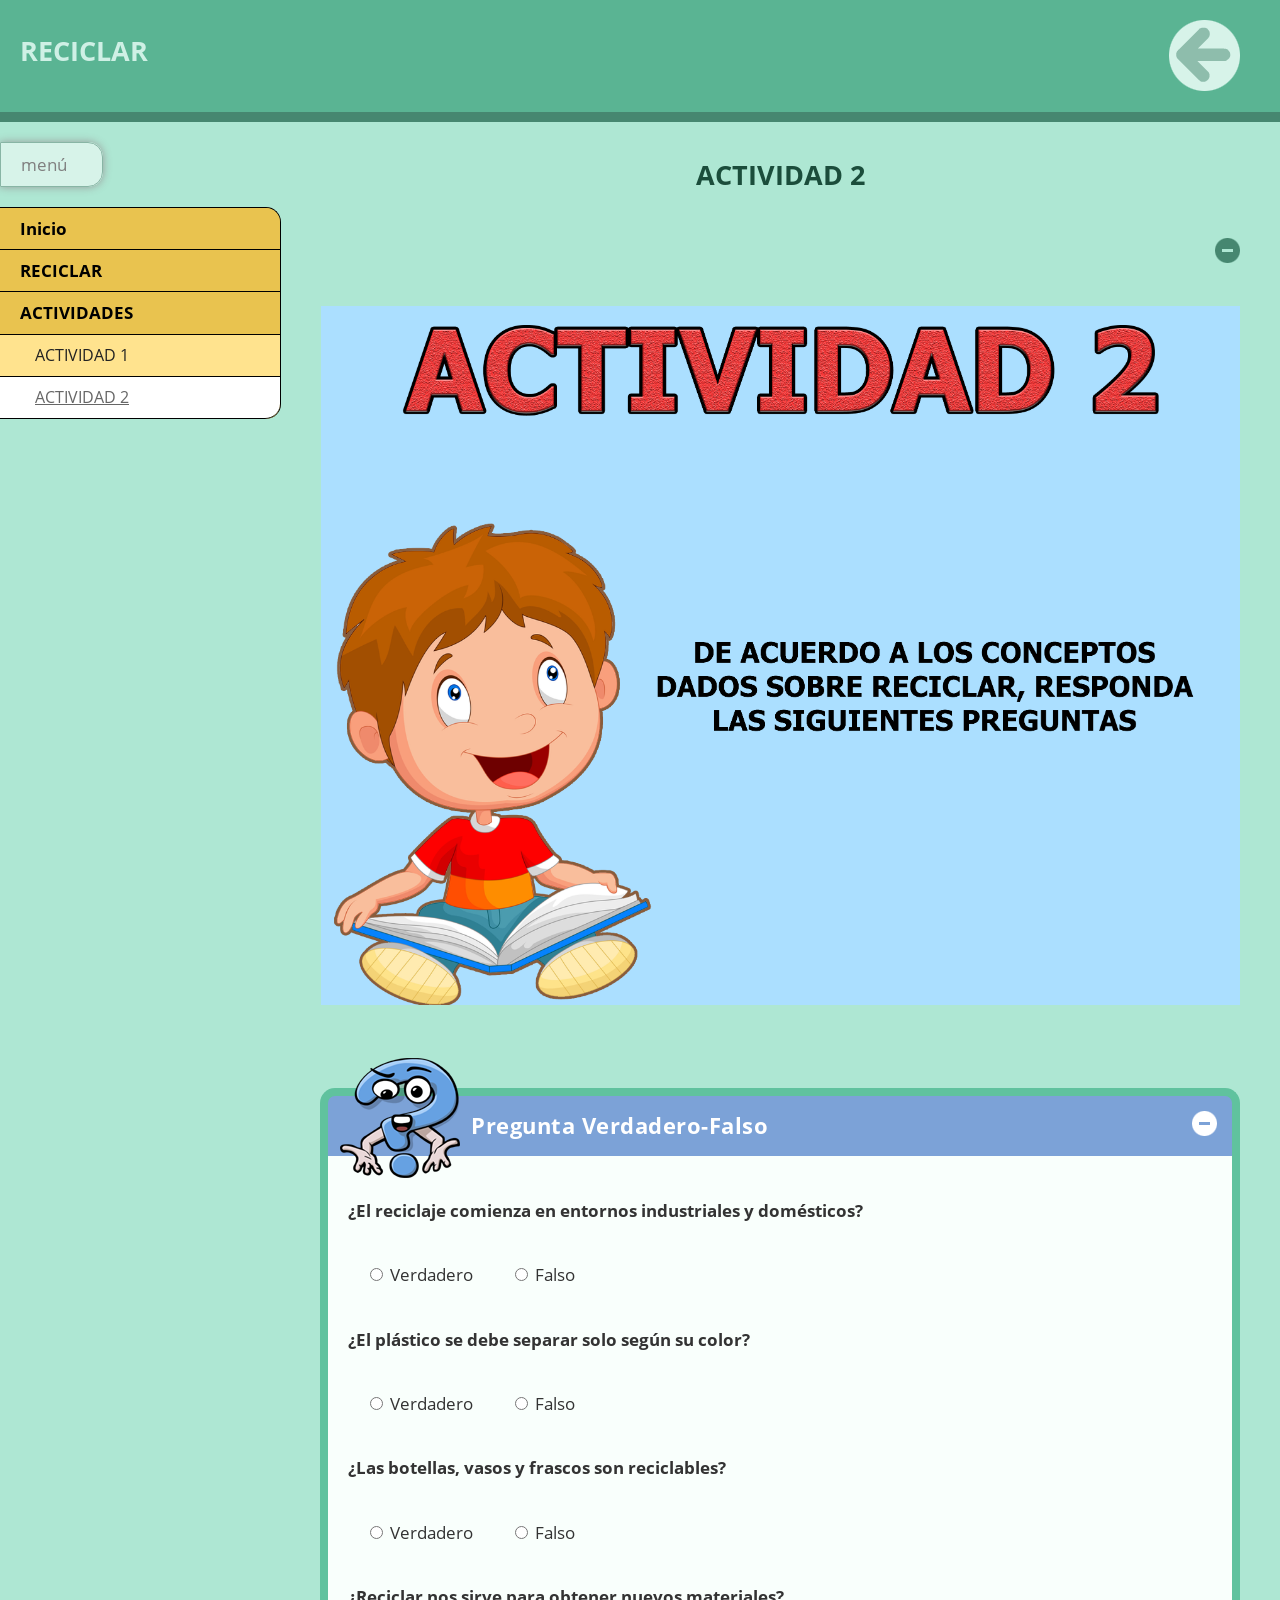
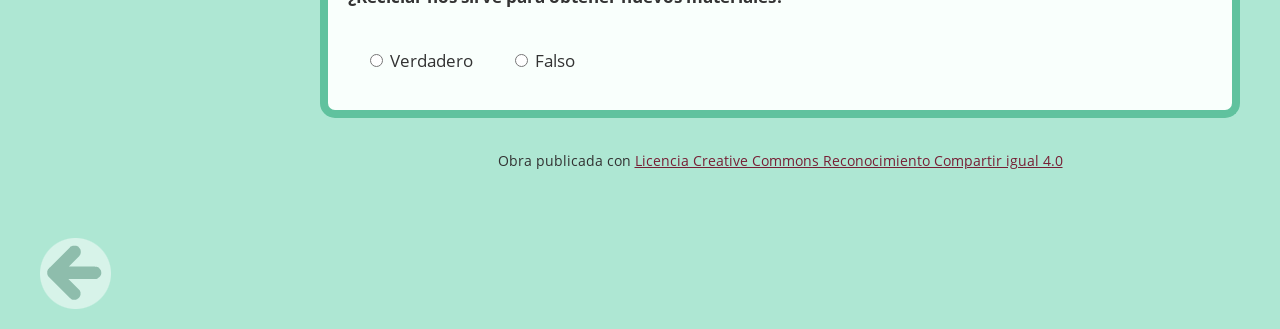
<file: reciclar2/actividad_2.html>
<!doctype html>
<html lang="es">
<head>
<link rel="stylesheet" type="text/css" href="base.css" />
<link rel="stylesheet" type="text/css" href="content.css" />
<link rel="stylesheet" type="text/css" href="nav.css" />
<meta http-equiv="content-type" content="text/html;  charset=utf-8" />
<title>ACTIVIDAD 2 | RECICLAR </title>
<link rel="shortcut icon" href="favicon.ico" type="image/x-icon" />
<meta name="author" content="Daniel Cabrera" />
<link rel="license" type="text/html" href="http://creativecommons.org/licenses/by-sa/4.0/" />
<meta name="generator" content="eXeLearning 2.1.3 - exelearning.net" />
<!--[if lt IE 9]><script type="text/javascript" src="exe_html5.js"></script><![endif]-->
<script type="text/javascript" src="exe_jquery.js"></script>
<script type="text/javascript">$exe_i18n={previous:"Anterior",next:"Siguiente",show:"Mostrar",hide:"Ocultar",showFeedback:"Mostrar retroalimentación",hideFeedback:"Ocultar retroalimentación",correct:"Correcto",incorrect:"Incorrecto",menu:"Menú",download:"Descargar",print:"Imprimir"}</script>
<script type="text/javascript" src="common.js"></script>
<meta name="viewport" content="width=device-width, initial-scale=1" />
</head>
<body class="exe-web-site" id="exe-node-9"><script type="text/javascript">document.body.className+=" js"</script>
<div id="content">
<p id="skipNav"><a href="#main" class="sr-av">Saltar la navegación</a></p>
<header id="header" ><div id="headerContent">RECICLAR</div></header>
<nav id="siteNav">
<ul>
   <li><a href="index.html" class="daddy main-node">Inicio</a></li>
   <li><a href="reciclar.html" class="daddy">RECICLAR</a>
   <ul class="other-section">
      <li><a href="proceso.html" class="no-ch">PROCESO</a></li>
      <li><a href="5_razones.html" class="no-ch">5 RAZONES</a></li>
      <li><a href="botes_de_colores.html" class="no-ch">BOTES DE COLORES</a></li>
   </ul>
   </li>
   <li class="current-page-parent"><a href="actividades.html" class="current-page-parent daddy">ACTIVIDADES</a>
   <ul>
      <li><a href="actividad_1.html" class="no-ch">ACTIVIDAD 1</a></li>
      <li id="active"><a href="actividad_2.html" class="active no-ch">ACTIVIDAD 2</a></li>
   </ul>
   </li>
</ul>
</nav>
<div id='topPagination'>
<nav class="pagination noprt">
<a href="actividad_1.html" class="prev"><span><span>&laquo; </span>Anterior</span></a>
</nav>
</div>
<div id="main-wrapper">
<section id="main">
<header id="nodeDecoration"><h1 id="nodeTitle">ACTIVIDAD 2</h1></header>
<article class="iDevice_wrapper FreeTextIdevice" id="id14">
<div class="iDevice emphasis0">
<div id="ta14_85" class="block iDevice_content">
<p><img src="ACTIVIDAD_2.png" alt="" width="2921" height="2221" /></p>
</div>
</div>
</article>
<article class="iDevice_wrapper TrueFalseIdevice em_iDevice" id="id13">
<div class="iDevice emphasis1" >
<header class="iDevice_header"><h1 class="iDeviceTitle">Pregunta Verdadero-Falso</h1></header>
<div class="iDevice_inner">
<div class="iDevice_content_wrapper">
<div id="ta13_100" class="block iDevice_content">

</div>
<section class="question">
<form name="true-false-form-0b13" action="#" class="activity-form">
<h1 class="js-sr-av">Pregunta 1</h1>
<div id="taquestion0b13" class="block iDevice_content">
<h1 style="text-align: left;">¿El reciclaje comienza en entornos industriales y domésticos?</h1>
</div>
<p class="iDevice_answer js-required">
<label for="true0b13"><input type="radio" name="option0b13" id="true0b13" onclick="$exe.getFeedback(0,2,'0b13','truefalse')" /> Verdadero</label> 
<label for="false0b13"><input type="radio" name="option0b13" id="false0b13" onclick="$exe.getFeedback(1,2,'0b13','truefalse')" /> Falso</label>
</p>
</form>
<section id="s0b13" class="feedback js-feedback js-hidden">
<h1 class="js-sr-av">Retroalimentación</h1>
<p><strong id="s0b13-result" class="right">Verdadero</strong></p>

</section>
</section>
<section class="question">
<form name="true-false-form-1b13" action="#" class="activity-form">
<h1 class="js-sr-av">Pregunta 2</h1>
<div id="taquestion1b13" class="block iDevice_content">
<h1 style="text-align: left;">¿El plástico se debe separar solo según su color?</h1>
</div>
<p class="iDevice_answer js-required">
<label for="true1b13"><input type="radio" name="option1b13" id="true1b13" onclick="$exe.getFeedback(0,2,'1b13','truefalse')" /> Verdadero</label> 
<label for="false1b13"><input type="radio" name="option1b13" id="false1b13" onclick="$exe.getFeedback(1,2,'1b13','truefalse')" /> Falso</label>
</p>
</form>
<section id="s1b13" class="feedback js-feedback js-hidden">
<h1 class="js-sr-av">Retroalimentación</h1>
<p><strong id="s1b13-result" class="wrong">Falso</strong></p>

</section>
</section>
<section class="question">
<form name="true-false-form-2b13" action="#" class="activity-form">
<h1 class="js-sr-av">Pregunta 3</h1>
<div id="taquestion2b13" class="block iDevice_content">
<h1 style="text-align: left;">¿Las botellas, vasos y frascos son reciclables?</h1>
</div>
<p class="iDevice_answer js-required">
<label for="true2b13"><input type="radio" name="option2b13" id="true2b13" onclick="$exe.getFeedback(0,2,'2b13','truefalse')" /> Verdadero</label> 
<label for="false2b13"><input type="radio" name="option2b13" id="false2b13" onclick="$exe.getFeedback(1,2,'2b13','truefalse')" /> Falso</label>
</p>
</form>
<section id="s2b13" class="feedback js-feedback js-hidden">
<h1 class="js-sr-av">Retroalimentación</h1>
<p><strong id="s2b13-result" class="right">Verdadero</strong></p>

</section>
</section>
<section class="question">
<form name="true-false-form-3b13" action="#" class="activity-form">
<h1 class="js-sr-av">Pregunta 4</h1>
<div id="taquestion3b13" class="block iDevice_content">
<h1 style="text-align: left;">¿Reciclar nos sirve para obtener nuevos materiales?</h1>
</div>
<p class="iDevice_answer js-required">
<label for="true3b13"><input type="radio" name="option3b13" id="true3b13" onclick="$exe.getFeedback(0,2,'3b13','truefalse')" /> Verdadero</label> 
<label for="false3b13"><input type="radio" name="option3b13" id="false3b13" onclick="$exe.getFeedback(1,2,'3b13','truefalse')" /> Falso</label>
</p>
</form>
<section id="s3b13" class="feedback js-feedback js-hidden">
<h1 class="js-sr-av">Retroalimentación</h1>
<p><strong id="s3b13-result" class="right">Verdadero</strong></p>

</section>
</section>
</div>
</div>
</div>
</article>
<div id="packageLicense" class="cc cc-by-sa">
<p><span>Obra publicada con</span> <a rel="license" href="http://creativecommons.org/licenses/by-sa/4.0/">Licencia Creative Commons Reconocimiento Compartir igual 4.0</a></p>
</div>
</section>
</div>
<div id='bottomPagination'>
<nav class="pagination noprt">
<a href="actividad_1.html" class="prev"><span><span>&laquo; </span>Anterior</span></a>
</nav>
</div>
</div>
<script type="text/javascript" src="_style_js.js"></script></body></html>
</file>
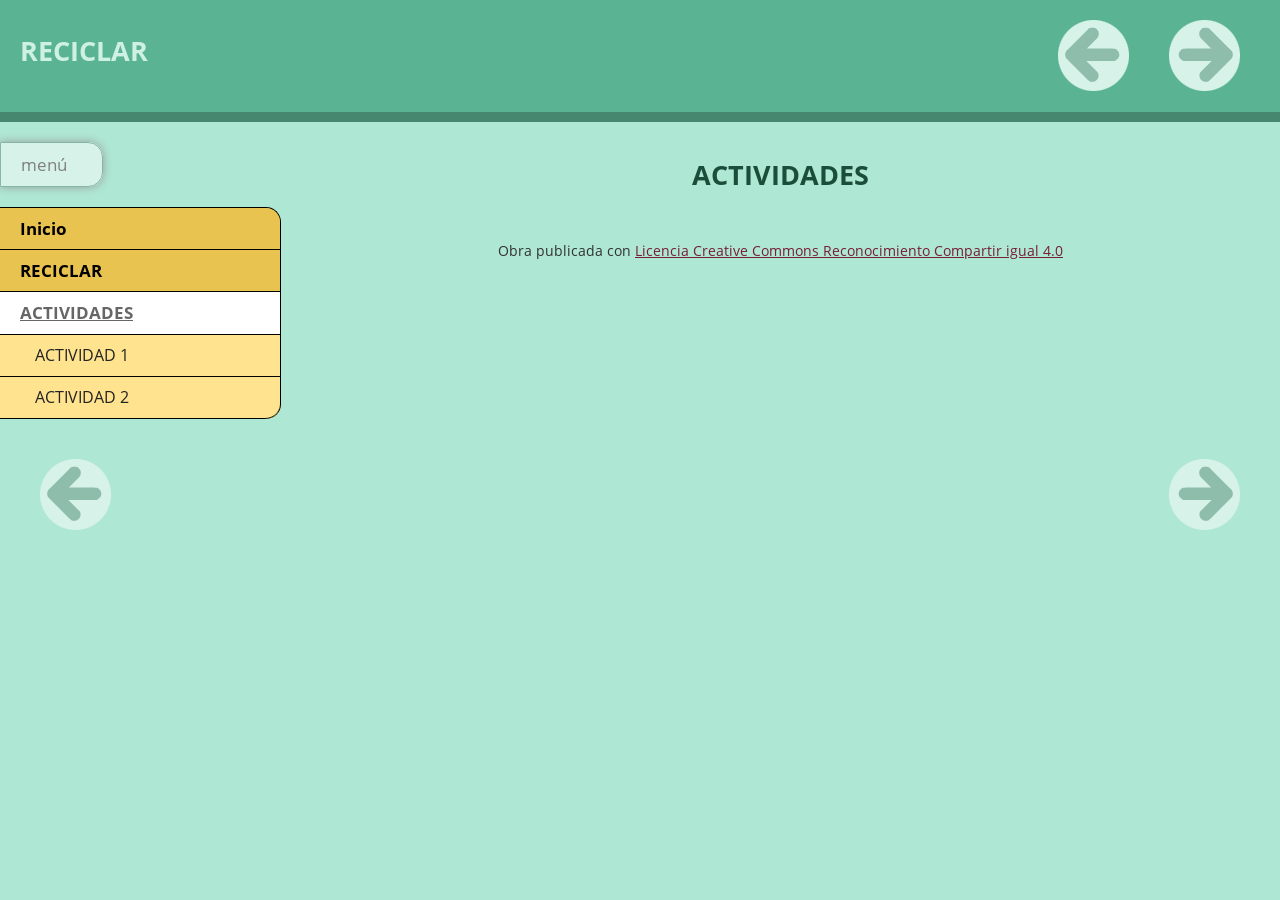
<file: reciclar2/actividades.html>
<!doctype html>
<html lang="es">
<head>
<link rel="stylesheet" type="text/css" href="base.css" />
<link rel="stylesheet" type="text/css" href="content.css" />
<link rel="stylesheet" type="text/css" href="nav.css" />
<meta http-equiv="content-type" content="text/html;  charset=utf-8" />
<title>ACTIVIDADES | RECICLAR </title>
<link rel="shortcut icon" href="favicon.ico" type="image/x-icon" />
<meta name="author" content="Daniel Cabrera" />
<link rel="license" type="text/html" href="http://creativecommons.org/licenses/by-sa/4.0/" />
<meta name="generator" content="eXeLearning 2.1.3 - exelearning.net" />
<!--[if lt IE 9]><script type="text/javascript" src="exe_html5.js"></script><![endif]-->
<script type="text/javascript" src="exe_jquery.js"></script>
<script type="text/javascript">$exe_i18n={previous:"Anterior",next:"Siguiente",show:"Mostrar",hide:"Ocultar",showFeedback:"Mostrar retroalimentación",hideFeedback:"Ocultar retroalimentación",correct:"Correcto",incorrect:"Incorrecto",menu:"Menú",download:"Descargar",print:"Imprimir"}</script>
<script type="text/javascript" src="common.js"></script>
<meta name="viewport" content="width=device-width, initial-scale=1" />
</head>
<body class="exe-web-site" id="exe-node-7"><script type="text/javascript">document.body.className+=" js"</script>
<div id="content">
<p id="skipNav"><a href="#main" class="sr-av">Saltar la navegación</a></p>
<header id="header" ><div id="headerContent">RECICLAR</div></header>
<nav id="siteNav">
<ul>
   <li><a href="index.html" class="daddy main-node">Inicio</a></li>
   <li><a href="reciclar.html" class="daddy">RECICLAR</a>
   <ul class="other-section">
      <li><a href="proceso.html" class="no-ch">PROCESO</a></li>
      <li><a href="5_razones.html" class="no-ch">5 RAZONES</a></li>
      <li><a href="botes_de_colores.html" class="no-ch">BOTES DE COLORES</a></li>
   </ul>
   </li>
   <li id="active"><a href="actividades.html" class="active daddy">ACTIVIDADES</a>
   <ul>
      <li><a href="actividad_1.html" class="no-ch">ACTIVIDAD 1</a></li>
      <li><a href="actividad_2.html" class="no-ch">ACTIVIDAD 2</a></li>
   </ul>
   </li>
</ul>
</nav>
<div id='topPagination'>
<nav class="pagination noprt">
<a href="botes_de_colores.html" class="prev"><span><span>&laquo; </span>Anterior</span></a> <span class="sep">| </span><a href="actividad_1.html" class="next"><span>Siguiente<span> &raquo;</span></span></a>
</nav>
</div>
<div id="main-wrapper">
<section id="main">
<header id="nodeDecoration"><h1 id="nodeTitle">ACTIVIDADES</h1></header>
<div id="packageLicense" class="cc cc-by-sa">
<p><span>Obra publicada con</span> <a rel="license" href="http://creativecommons.org/licenses/by-sa/4.0/">Licencia Creative Commons Reconocimiento Compartir igual 4.0</a></p>
</div>
</section>
</div>
<div id='bottomPagination'>
<nav class="pagination noprt">
<a href="botes_de_colores.html" class="prev"><span><span>&laquo; </span>Anterior</span></a> <span class="sep">| </span><a href="actividad_1.html" class="next"><span>Siguiente<span> &raquo;</span></span></a>
</nav>
</div>
</div>
<script type="text/javascript" src="_style_js.js"></script></body></html>
</file>
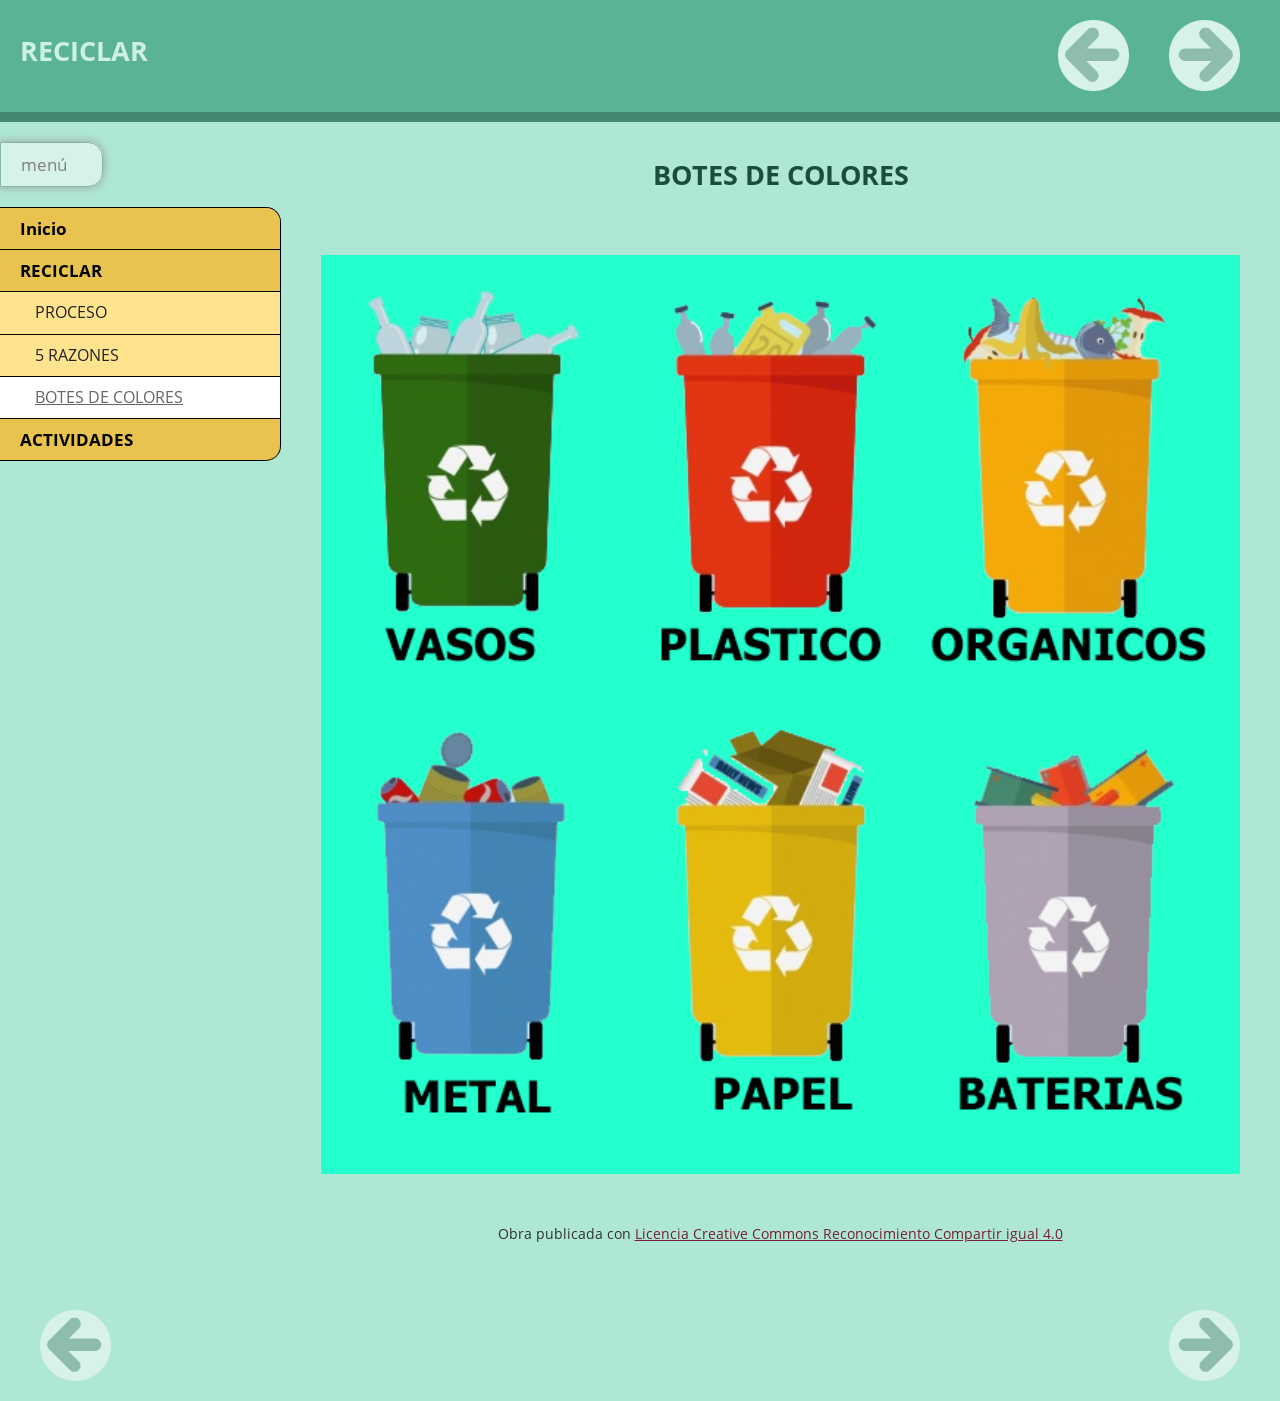
<file: reciclar2/botes_de_colores.html>
<!doctype html>
<html lang="es">
<head>
<link rel="stylesheet" type="text/css" href="base.css" />
<link rel="stylesheet" type="text/css" href="content.css" />
<link rel="stylesheet" type="text/css" href="nav.css" />
<meta http-equiv="content-type" content="text/html;  charset=utf-8" />
<title>BOTES DE COLORES | RECICLAR </title>
<link rel="shortcut icon" href="favicon.ico" type="image/x-icon" />
<meta name="author" content="Daniel Cabrera" />
<link rel="license" type="text/html" href="http://creativecommons.org/licenses/by-sa/4.0/" />
<meta name="generator" content="eXeLearning 2.1.3 - exelearning.net" />
<!--[if lt IE 9]><script type="text/javascript" src="exe_html5.js"></script><![endif]-->
<script type="text/javascript" src="exe_jquery.js"></script>
<script type="text/javascript">$exe_i18n={previous:"Anterior",next:"Siguiente",show:"Mostrar",hide:"Ocultar",showFeedback:"Mostrar retroalimentación",hideFeedback:"Ocultar retroalimentación",correct:"Correcto",incorrect:"Incorrecto",menu:"Menú",download:"Descargar",print:"Imprimir"}</script>
<script type="text/javascript" src="common.js"></script>
<meta name="viewport" content="width=device-width, initial-scale=1" />
</head>
<body class="exe-web-site" id="exe-node-10"><script type="text/javascript">document.body.className+=" js"</script>
<div id="content">
<p id="skipNav"><a href="#main" class="sr-av">Saltar la navegación</a></p>
<header id="header" ><div id="headerContent">RECICLAR</div></header>
<nav id="siteNav">
<ul>
   <li><a href="index.html" class="daddy main-node">Inicio</a></li>
   <li class="current-page-parent"><a href="reciclar.html" class="current-page-parent daddy">RECICLAR</a>
   <ul>
      <li><a href="proceso.html" class="no-ch">PROCESO</a></li>
      <li><a href="5_razones.html" class="no-ch">5 RAZONES</a></li>
      <li id="active"><a href="botes_de_colores.html" class="active no-ch">BOTES DE COLORES</a></li>
   </ul>
   </li>
   <li><a href="actividades.html" class="daddy">ACTIVIDADES</a>
   <ul class="other-section">
      <li><a href="actividad_1.html" class="no-ch">ACTIVIDAD 1</a></li>
      <li><a href="actividad_2.html" class="no-ch">ACTIVIDAD 2</a></li>
   </ul>
   </li>
</ul>
</nav>
<div id='topPagination'>
<nav class="pagination noprt">
<a href="5_razones.html" class="prev"><span><span>&laquo; </span>Anterior</span></a> <span class="sep">| </span><a href="actividades.html" class="next"><span>Siguiente<span> &raquo;</span></span></a>
</nav>
</div>
<div id="main-wrapper">
<section id="main">
<header id="nodeDecoration"><h1 id="nodeTitle">BOTES DE COLORES</h1></header>
<article class="iDevice_wrapper FreeTextIdevice" id="id11">
<div class="iDevice emphasis0">
<div id="ta11_85" class="block iDevice_content">
<p><img src="COLORES.png" width="1000" height="1000" style="display: block; margin-left: auto; margin-right: auto;" /></p>
</div>
</div>
</article>
<div id="packageLicense" class="cc cc-by-sa">
<p><span>Obra publicada con</span> <a rel="license" href="http://creativecommons.org/licenses/by-sa/4.0/">Licencia Creative Commons Reconocimiento Compartir igual 4.0</a></p>
</div>
</section>
</div>
<div id='bottomPagination'>
<nav class="pagination noprt">
<a href="5_razones.html" class="prev"><span><span>&laquo; </span>Anterior</span></a> <span class="sep">| </span><a href="actividades.html" class="next"><span>Siguiente<span> &raquo;</span></span></a>
</nav>
</div>
</div>
<script type="text/javascript" src="_style_js.js"></script></body></html>
</file>
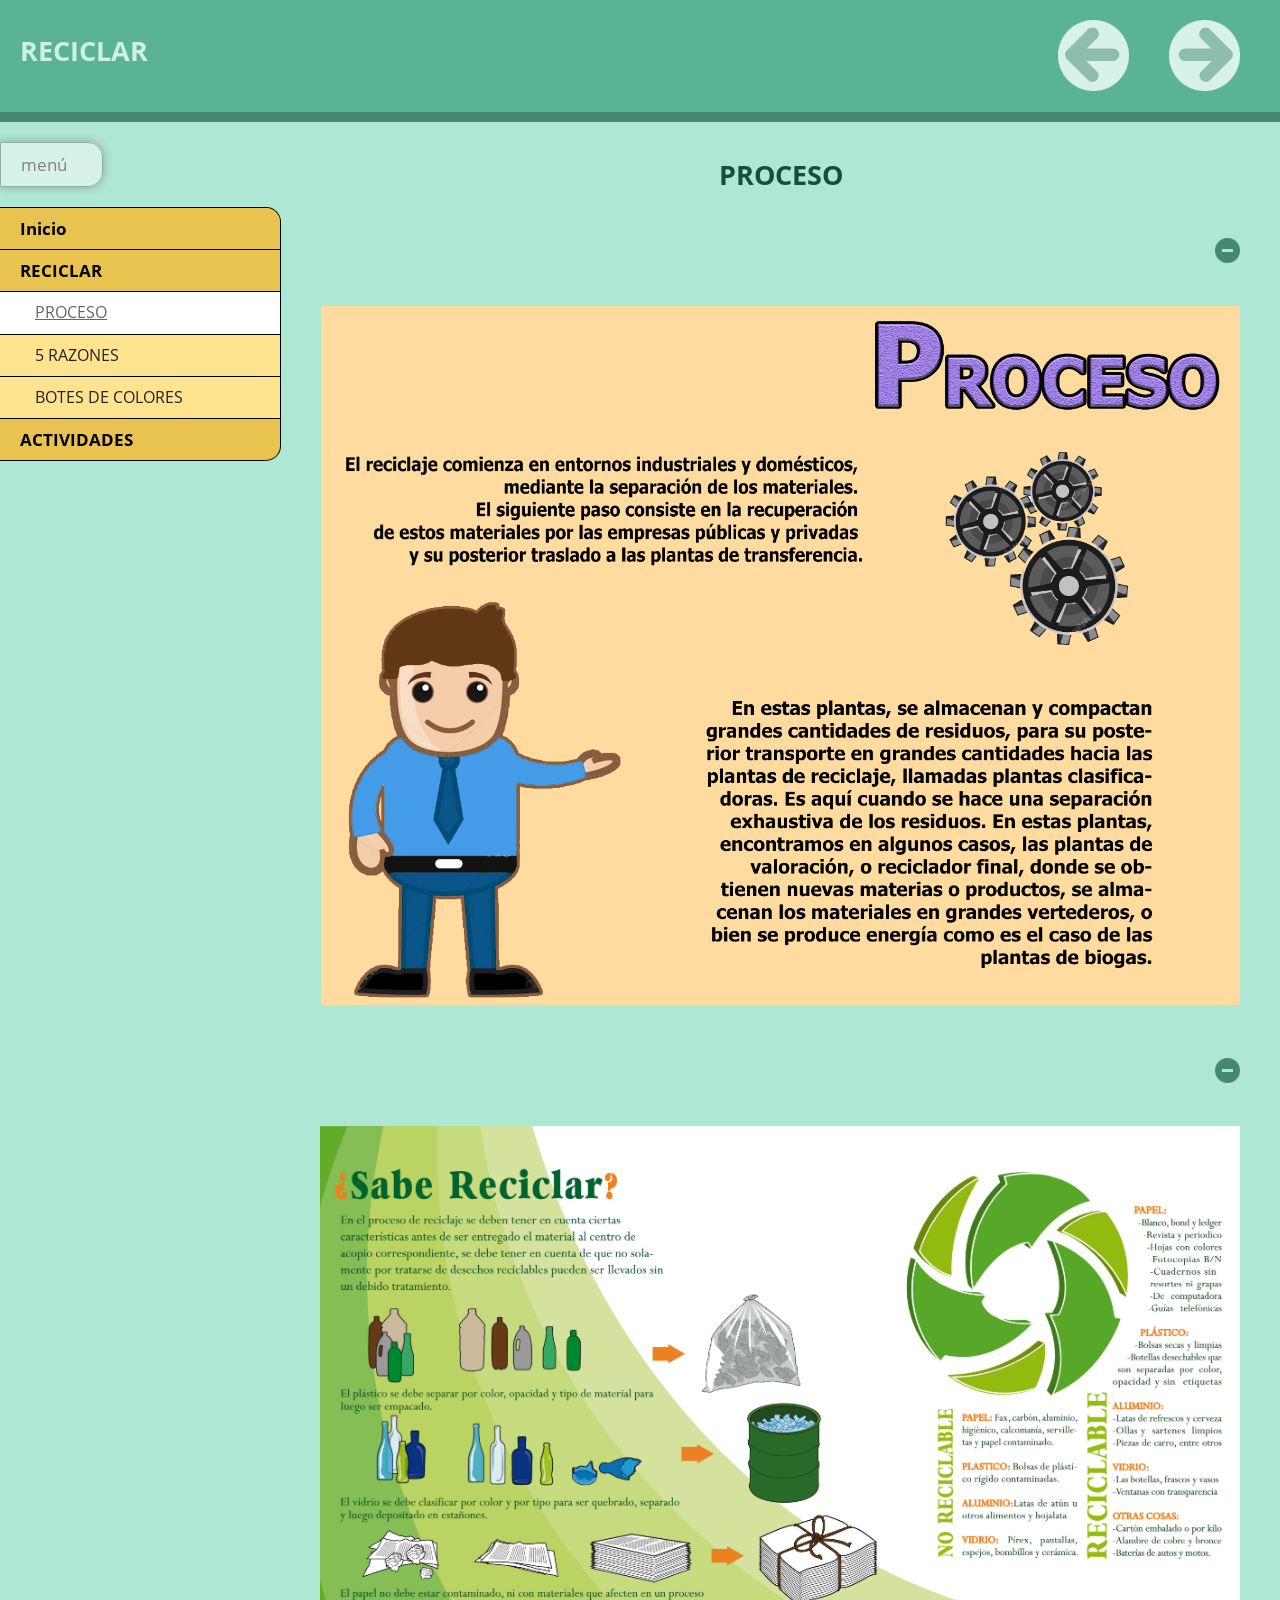
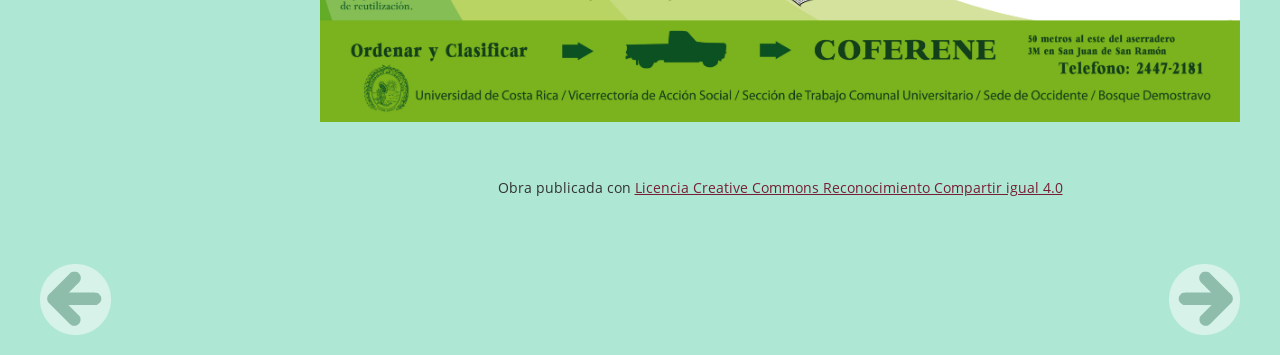
<file: reciclar2/proceso.html>
<!doctype html>
<html lang="es">
<head>
<link rel="stylesheet" type="text/css" href="base.css" />
<link rel="stylesheet" type="text/css" href="content.css" />
<link rel="stylesheet" type="text/css" href="nav.css" />
<meta http-equiv="content-type" content="text/html;  charset=utf-8" />
<title>PROCESO | RECICLAR </title>
<link rel="shortcut icon" href="favicon.ico" type="image/x-icon" />
<meta name="author" content="Daniel Cabrera" />
<link rel="license" type="text/html" href="http://creativecommons.org/licenses/by-sa/4.0/" />
<meta name="generator" content="eXeLearning 2.1.3 - exelearning.net" />
<!--[if lt IE 9]><script type="text/javascript" src="exe_html5.js"></script><![endif]-->
<script type="text/javascript" src="exe_jquery.js"></script>
<script type="text/javascript">$exe_i18n={previous:"Anterior",next:"Siguiente",show:"Mostrar",hide:"Ocultar",showFeedback:"Mostrar retroalimentación",hideFeedback:"Ocultar retroalimentación",correct:"Correcto",incorrect:"Incorrecto",menu:"Menú",download:"Descargar",print:"Imprimir"}</script>
<script type="text/javascript" src="common.js"></script>
<meta name="viewport" content="width=device-width, initial-scale=1" />
</head>
<body class="exe-web-site" id="exe-node-5"><script type="text/javascript">document.body.className+=" js"</script>
<div id="content">
<p id="skipNav"><a href="#main" class="sr-av">Saltar la navegación</a></p>
<header id="header" ><div id="headerContent">RECICLAR</div></header>
<nav id="siteNav">
<ul>
   <li><a href="index.html" class="daddy main-node">Inicio</a></li>
   <li class="current-page-parent"><a href="reciclar.html" class="current-page-parent daddy">RECICLAR</a>
   <ul>
      <li id="active"><a href="proceso.html" class="active no-ch">PROCESO</a></li>
      <li><a href="5_razones.html" class="no-ch">5 RAZONES</a></li>
      <li><a href="botes_de_colores.html" class="no-ch">BOTES DE COLORES</a></li>
   </ul>
   </li>
   <li><a href="actividades.html" class="daddy">ACTIVIDADES</a>
   <ul class="other-section">
      <li><a href="actividad_1.html" class="no-ch">ACTIVIDAD 1</a></li>
      <li><a href="actividad_2.html" class="no-ch">ACTIVIDAD 2</a></li>
   </ul>
   </li>
</ul>
</nav>
<div id='topPagination'>
<nav class="pagination noprt">
<a href="reciclar.html" class="prev"><span><span>&laquo; </span>Anterior</span></a> <span class="sep">| </span><a href="5_razones.html" class="next"><span>Siguiente<span> &raquo;</span></span></a>
</nav>
</div>
<div id="main-wrapper">
<section id="main">
<header id="nodeDecoration"><h1 id="nodeTitle">PROCESO</h1></header>
<article class="iDevice_wrapper FreeTextIdevice" id="id7">
<div class="iDevice emphasis0">
<div id="ta7_85" class="block iDevice_content">
<p><img src="proceso.png" alt="" width="2921" height="2221" /></p>
</div>
</div>
</article>
<article class="iDevice_wrapper FreeTextIdevice" id="id6">
<div class="iDevice emphasis0">
<div id="ta6_85" class="block iDevice_content">
<p><img src="proceso1.jpg" width="2000" height="1296" /></p>
</div>
</div>
</article>
<div id="packageLicense" class="cc cc-by-sa">
<p><span>Obra publicada con</span> <a rel="license" href="http://creativecommons.org/licenses/by-sa/4.0/">Licencia Creative Commons Reconocimiento Compartir igual 4.0</a></p>
</div>
</section>
</div>
<div id='bottomPagination'>
<nav class="pagination noprt">
<a href="reciclar.html" class="prev"><span><span>&laquo; </span>Anterior</span></a> <span class="sep">| </span><a href="5_razones.html" class="next"><span>Siguiente<span> &raquo;</span></span></a>
</nav>
</div>
</div>
<script type="text/javascript" src="_style_js.js"></script></body></html>
</file>
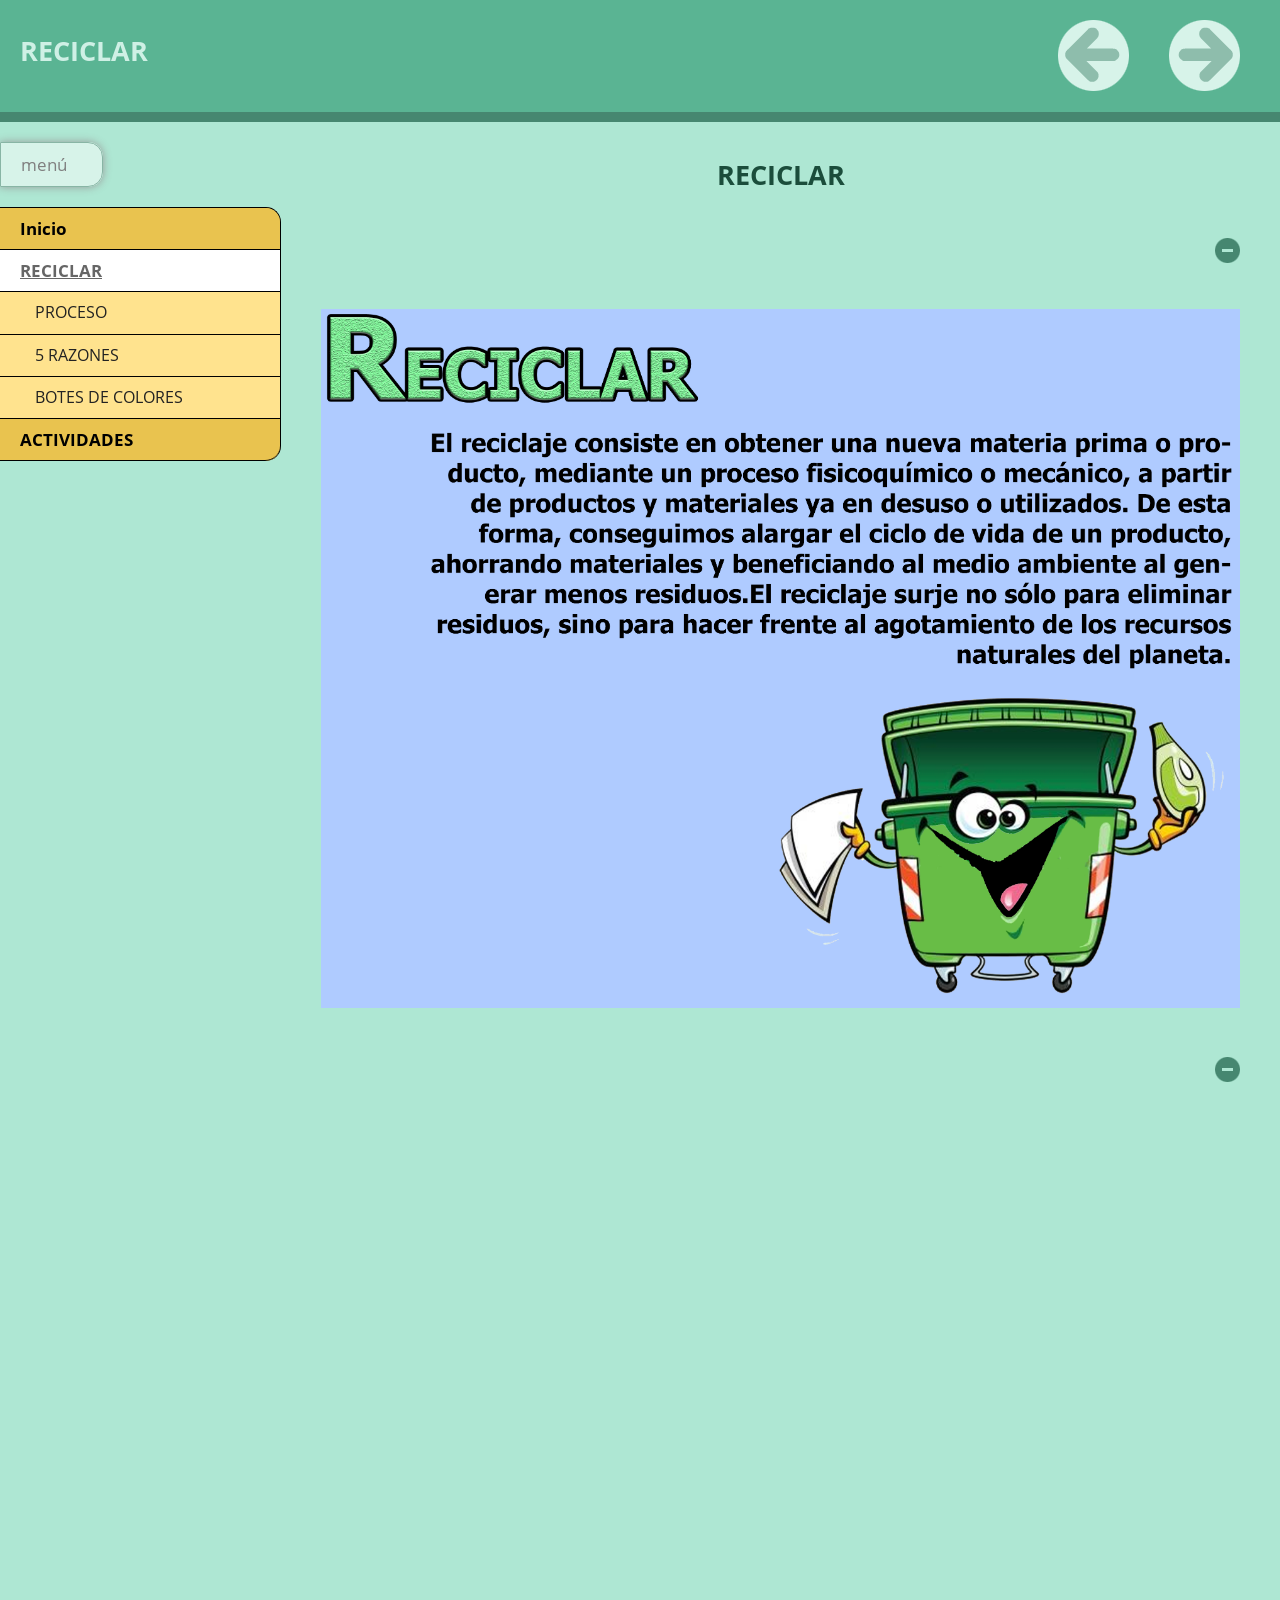
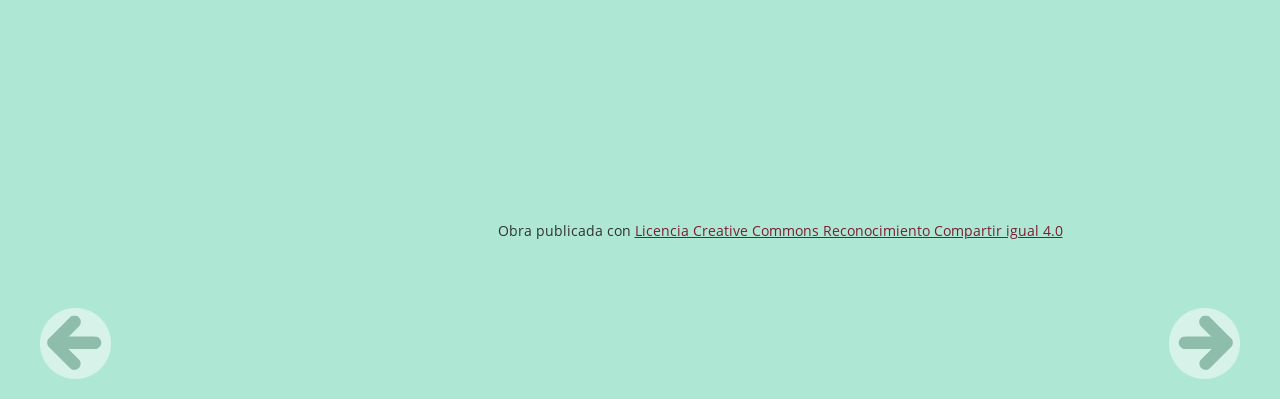
<file: reciclar2/reciclar.html>
<!doctype html>
<html lang="es">
<head>
<link rel="stylesheet" type="text/css" href="base.css" />
<link rel="stylesheet" type="text/css" href="content.css" />
<link rel="stylesheet" type="text/css" href="nav.css" />
<meta http-equiv="content-type" content="text/html;  charset=utf-8" />
<title>RECICLAR | RECICLAR </title>
<link rel="shortcut icon" href="favicon.ico" type="image/x-icon" />
<meta name="author" content="Daniel Cabrera" />
<link rel="license" type="text/html" href="http://creativecommons.org/licenses/by-sa/4.0/" />
<meta name="generator" content="eXeLearning 2.1.3 - exelearning.net" />
<!--[if lt IE 9]><script type="text/javascript" src="exe_html5.js"></script><![endif]-->
<script type="text/javascript" src="exe_jquery.js"></script>
<script type="text/javascript">$exe_i18n={previous:"Anterior",next:"Siguiente",show:"Mostrar",hide:"Ocultar",showFeedback:"Mostrar retroalimentación",hideFeedback:"Ocultar retroalimentación",correct:"Correcto",incorrect:"Incorrecto",menu:"Menú",download:"Descargar",print:"Imprimir"}</script>
<script type="text/javascript" src="common.js"></script>
<meta name="viewport" content="width=device-width, initial-scale=1" />
</head>
<body class="exe-web-site" id="exe-node-2"><script type="text/javascript">document.body.className+=" js"</script>
<div id="content">
<p id="skipNav"><a href="#main" class="sr-av">Saltar la navegación</a></p>
<header id="header" ><div id="headerContent">RECICLAR</div></header>
<nav id="siteNav">
<ul>
   <li><a href="index.html" class="daddy main-node">Inicio</a></li>
   <li id="active"><a href="reciclar.html" class="active daddy">RECICLAR</a>
   <ul>
      <li><a href="proceso.html" class="no-ch">PROCESO</a></li>
      <li><a href="5_razones.html" class="no-ch">5 RAZONES</a></li>
      <li><a href="botes_de_colores.html" class="no-ch">BOTES DE COLORES</a></li>
   </ul>
   </li>
   <li><a href="actividades.html" class="daddy">ACTIVIDADES</a>
   <ul class="other-section">
      <li><a href="actividad_1.html" class="no-ch">ACTIVIDAD 1</a></li>
      <li><a href="actividad_2.html" class="no-ch">ACTIVIDAD 2</a></li>
   </ul>
   </li>
</ul>
</nav>
<div id='topPagination'>
<nav class="pagination noprt">
<a href="index.html" class="prev"><span><span>&laquo; </span>Anterior</span></a> <span class="sep">| </span><a href="proceso.html" class="next"><span>Siguiente<span> &raquo;</span></span></a>
</nav>
</div>
<div id="main-wrapper">
<section id="main">
<header id="nodeDecoration"><h1 id="nodeTitle">RECICLAR</h1></header>
<article class="iDevice_wrapper FreeTextIdevice" id="id5">
<div class="iDevice emphasis0">
<div id="ta5_85" class="block iDevice_content">
<h1 style="text-align: left;"><img src="que_es.png" alt="" width="2921" height="2221" style="display: block; margin-left: auto; margin-right: auto;" /><span></span></h1>
</div>
</div>
</article>
<article class="iDevice_wrapper FreeTextIdevice" id="id4">
<div class="iDevice emphasis0">
<div id="ta4_85" class="block iDevice_content">
<p style="text-align: center;"><iframe width="860" height="615" src="//www.youtube.com/embed/-UFFFUTMlCw" allowfullscreen="allowfullscreen"></iframe><br /><br /></p>
</div>
</div>
</article>
<div id="packageLicense" class="cc cc-by-sa">
<p><span>Obra publicada con</span> <a rel="license" href="http://creativecommons.org/licenses/by-sa/4.0/">Licencia Creative Commons Reconocimiento Compartir igual 4.0</a></p>
</div>
</section>
</div>
<div id='bottomPagination'>
<nav class="pagination noprt">
<a href="index.html" class="prev"><span><span>&laquo; </span>Anterior</span></a> <span class="sep">| </span><a href="proceso.html" class="next"><span>Siguiente<span> &raquo;</span></span></a>
</nav>
</div>
</div>
<script type="text/javascript" src="_style_js.js"></script></body></html>
</file>
<file: reciclar/base.css>
/*
eXe
Copyright 2004-2006, University of Auckland
Copyright 2004-2007 eXe Project, New Zealand Tertiary Education Commission
base style sheet for all themes
*/
body{margin:0;padding:0 10px 10px 10px;font-family:arial,verdana,helvetica,sans-serif;font-size:.8em}#header{text-align:left;height:50px;padding-left:20px;font-size:2.2em;font-weight:bold}a{text-decoration:none}a:hover,a:focus{text-decoration:underline}img.submit,img.help,img.info,img.gallery{border:0}li{list-style-position:inside}#nodeDecoration{padding:.1em;border-bottom:0;text-align:right}.block,.feedback{display:block;padding-top:.25em;padding-bottom:.25em}.feedback{font-family:times,serif;font-size:120%}.feedback-button p{margin:0}.emphasis0{padding-left:0;margin:0}.iDeviceTitle{font-weight:bold;position:relative;top:-18px}input.feedbackbutton{margin-top:10px;margin-bottom:10px}.popupDiv{background-color:#EDEFF0;border:2px solid #607489;padding:0 4px 4px 4px;margin-left:15px;text-align:left;z-index:99;border-radius:3px}.popupDivLabel{text-align:center;font:message-box;font-weight:bold;color:#fff;cursor:move;margin:0 -4px;background-image:url(popup_bg.gif)}@media print{.feedback{display:block!important}.feedback.iDevice_solution a{text-decoration:none;color:inherit}.iDevice_solution li span{display:none}#main{margin-left:10px}div.node,article.node{page-break-after:always}.external-iframe{display:none}.external-iframe-src{display:block!important;margin:2em 0;font-size:.95em;text-align:center}}.external-iframe{border:0}.iDevice a,#siteFooter a,#packageLicense a,.toggle-idevice a{text-decoration:underline}.iDevice a:hover,#siteFooter a:hover,#packageLicense a:hover,.toggle-idevice a:hover{text-decoration:none}.pre-code{background:#112C4A;color:#E7ECF1;font-family:Monaco,Courier,monospace;border-radius:9px;font-size:12px;margin:2em 1em;overflow:auto;padding:20px}.iDevice_content{position:relative;max-width:100%}.exe-epub3 .iDevice_content{position:static}.iDevice_header{background-position:0 50%;background-repeat:no-repeat}.exe-dl{margin-bottom:2em;margin-left:1.5em}.exe-dl dt{font-weight:bold}.exe-dl dd{margin:1em 1.5em}.js .exe-dl dt{margin:1.2em 0 0 0}.exe-dl dt a{text-decoration:underline}.exe-dl .icon,.exe-dl-toggler a{display:block;width:20px;height:20px;font-size:1.2em;margin-right:1em;line-height:20px;text-align:center;float:left;border-radius:2px;position:relative}.exe-dl-toggler{height:20px;margin:1.5em}.exe-dl-toggler a{margin-left:0;font-weight:bold}.js .exe-dl dd{display:none;padding-left:0;margin:1em 1em 1em 37px}.exe-math{margin:2em 0}.exe-math,.MathJax_Display{text-align:left!important}.exe-math.position-center,.position-center .MathJax_Display{text-align:center!important}.exe-math.position-right,.position-right .MathJax_Display{text-align:right!important}.js .show-image .exe-math-code,.js .show-code .exe-math-img{display:none}.exe-math-links{font-size:.85em}.exe-figure{margin:2em 0;max-width:100%}.position-center{margin:2em auto}.position-right{margin:2em 0 2em auto}.float-left{float:left;margin:.5em 1.5em 1em 0}.float-right{float:right;margin:.5em 0 1em 2em}.figcaption{padding-top:.2em}.figcaption.header{padding-top:0;padding-bottom:.2em}.exe-layout-2-cols,.exe-layout-3-cols{width:100%}.exe-layout-2-cols .exe-col{float:left;width:49%}.exe-layout-2-cols .exe-col-1{padding-right:1%}.exe-layout-2-cols .exe-col-2{padding-left:1%}.exe-layout-2-30-70 .exe-col{width:69%}.exe-layout-2-30-70 .exe-col-1{width:29%}.exe-layout-2-70-30 .exe-col{width:29%}.exe-layout-2-70-30 .exe-col-1{width:69%}.exe-layout-3-cols .exe-col{float:left;width:32%}.exe-layout-3-cols .exe-col-1,.exe-layout-3-cols .exe-col-2{padding-right:2%}.exe-block-warning{background:#FCF8E3;color:#796034;border:1px solid #FAEBCC;padding:0 1em;border-radius:4px}p.exe-block-warning{padding:1em}.exe-block-alert{background:#ffc;color:#855000;border:1px solid #FFF099;padding:0 1em;border-radius:4px}p.exe-block-alert{padding:1em}.exe-block-danger{background:#FEF0EF;color:#973C3B;border:1px solid #F3DADD;padding:0 1em;border-radius:4px}p.exe-block-danger{padding:1em}.exe-block-info{background:#E1F1F9;color:#2B627D;border:1px solid #C9EDF4;padding:0 1em;border-radius:4px}p.exe-block-info{padding:1em}.exe-block-success{background:#E5F3E0;color:#336634;border:1px solid #DEEDD1;padding:0 1em;border-radius:4px}p.exe-block-success{padding:1em}.exe-block-warning a{color:#4F360A}.exe-block-alert a{color:#5B2600}.exe-block-danger a{color:#6D1211}.exe-block-info a{color:#063853}.exe-block-success a{color:#093C0A}.js a.exe-enlarge{position:relative;display:block}.exe-enlarge-icon{display:none;width:30px;height:30px;position:absolute;top:50%;left:50%;margin:-15px 0 0 -15px;border-radius:15px;background:#333;z-index:10;box-shadow:0 0 7px 0 #DDD}.exe-enlarge-icon b{width:30px;height:30px;line-height:30px;text-align:center;display:block;font-size:1.3em;color:#FFF}.exe-enlarge-icon b:before{content:"+"}.js a.exe-enlarge:hover img,.js a.exe-enlarge:focus img{opacity:.7;filter:alpha(opacity=70)}a.exe-enlarge:hover .exe-enlarge-icon,a.exe-enlarge:focus .exe-enlarge-icon{display:block;*display:none}.exe-clear{overflow:auto}.toggle-idevice,.exe-hidden,.js-required,.js .js-hidden{display:none}.js .js-required{display:block}#packageLicense{text-align:center}.js #main .iDevice_hint_title{font-size:1em;margin-top:0;font-weight:normal;*margin-top:1em}.iDevice_hint{margin-bottom:1.5em}.iDevice_hint_title a{background-repeat:no-repeat;background-position:0 50%;padding-left:23px;text-decoration:none}.iDevice_hint_content{padding:0 23px}.iDevice_answer{overflow:hidden;*margin:1.5em 0}.iDevice_answer{overflow:hidden}.iDevice_answer p{margin-top:0}.iDevice_answer-field{width:2.5em;float:left}.js .iDevice_answer-content,.js .iDevice_answer-feedback{padding-left:2.5em}.hidden-idevice .image_text{display:none}abbr[title],acronym[title]{text-decoration:none;border-bottom:1px dotted}#skipNav{margin:0;position:absolute;width:100%}.sr-av,.js .js-sr-av,#skipNav a,.exe-hidden-accessible{position:absolute;overflow:hidden;clip:rect(0 0 0 0);clip:rect(0,0,0,0);height:0}#skipNav a{background:#333;color:#fff;padding:.4em .85em}#skipNav a:active,#skipNav a:focus{position:static;overflow:visible;clip:auto;height:auto}.exe-table{background:#fff;margin:2em auto;max-width:100%;border:1px solid #CCC;border-collapse:collapse;border-spacing:0}.exe-table caption{padding:.5em 0;text-align:center;font-style:italic}.exe-table td,.exe-table th{border:1px solid #CCC;margin:0;padding:.5em 1em}.exe-table thead{background:#ddd;color:#000;text-align:left}.exe-table tr:nth-child(2n-1) td,.exe-table tbody tr:nth-child(2n-1) th{background:#F4F4F4}.exe-table-minimalist{background:#fff;margin:2em auto;border-collapse:collapse}.exe-table-minimalist thead th{color:#000;padding:.6em 1.5em .6em .8em;border-bottom:2px solid #CCC;text-align:left}.exe-table-minimalist td,.exe-table-minimalist tbody th{border-bottom:1px solid #ccc;color:#555;padding:.5em 1.5em .5em .8em}.exe-table-minimalist tbody tr:hover td,.exe-table-minimalist tbody tr:hover th{color:#222}.exe-table-minimalist tr:nth-child(2n-1) td,.exe-table-minimalist tbody tr:nth-child(2n-1) th{background:#F9F9F9}.exe-table-minimalist caption{text-align:center;font-style:italic;border-bottom:2px solid #CCC;padding:.6em 0}body .qtip{font-size:.85em;line-height:1.5em}.js .exe-tooltip-text{display:none}ol.auto-numbered{counter-reset:item}.auto-numbered ol{counter-reset:item}.auto-numbered li{display:block}.auto-numbered li:before{content:counters(item,".") ".- ";counter-increment:item}.exe-quote-cite cite{display:block;text-align:right;margin-top:-.5em}.exe-link-data{font-size:.8em;margin:0 .2em}.exe-link-data abbr{cursor:help}.styled-qc{font-family:Georgia,serif;font-style:italic;margin:1.5em 2.5em;padding:.25em 3.5em;position:relative}.styled-qc:before{display:block;content:"\201C";font-size:5em;position:absolute;left:0;top:-20px}iframe,object,embed{max-width:100%}img,video{max-width:100%;height:auto}@media all and (max-width:780px){.styled-qc{margin:1.5em .5em}.exe-layout-2-cols .exe-col,.exe-layout-3-cols .exe-col{float:none;width:100%;padding:0}}
</file>
<file: reciclar/content.css>
/*
eXe
Copyright 2004-2005, University of Auckland
style sheet for Maori theme by Derek Renata - renade@xtra.co.nz

Modified by Ignacio Gros for eXeLearning.net
See Help - eXe Tutorial for more info on how to modify this style for your needs.
*/
html{padding:0}
body{font:.75em/1.5 Arial,Verdana,Helvetica,sans-serif;padding:15px;margin:0;text-align:left;color:#4D4D4D;background:#DCE3FC url(_kahurangi_page_bg.gif) repeat-x 0 0}
a{color:#069}
a:hover,a:focus{color:#008FD6}
#header,#emptyHeader{text-align:left;height:auto!important;height:1.5em;min-height:1.5em;padding:.75em 0;font-size:1.5em;text-shadow:1px 1px 1px #FFFFFF;border-bottom:1px solid #FFFFFF;border-top:1px solid #FFFFFF;color:#006699} /* Header is also in single page */
#header h1{margin:0;font-size:1em}
#nodeDecoration{text-align:left;padding:1em 0;margin-bottom:2em;background:#D5E5FD;text-shadow:1px 1px 1px #FFFFFF;border-bottom:1px solid #FFFFFF;border-top:1px solid #FFFFFF;color:#006699}
#nodeTitle,.nodeTitle{font-size:1.5em;margin:0;font-weight:bold} /* .nodeTitle when single page */
.nodeTitle{padding:.1em 0 .6em 0;border-bottom:1px solid #FFFFFF;margin-top:1em}
#main h2{font-size:1.4em}
#main .iDeviceTitle{display:inline-block;font-size:1.3em}
h3{font-size:1.25em;color:#666}
#main h4{font-size:1.2em}
#main h5{font-size:1.1em}
.iDevice{background:#F2F2EF url(_kahurangi_idevice_bg.gif) repeat-x 0 0;margin:2em 0;border-radius:5px;border:1px solid #000;padding-top:5px}
.emphasis0{padding:0;background:none;border:none}

/* iDevice icons */
.iDevice_icon{margin:0 5px}
.iDevice_header{background:url(icon_generic.gif) no-repeat 5px 0;padding-left:58px;position:relative}
.activityIdevice .iDevice_header{background-image:url(icon_activity.gif)}
.readingIdevice .iDevice_header{background-image:url(icon_reading.gif)}
.preknowledgeIdevice .iDevice_header{background-image:url(icon_preknowledge.gif)}
.ListaIdevice .iDevice_header,
.QuizTestIdevice .iDevice_header,
.MultichoiceIdevice .iDevice_header,
.TrueFalseIdevice .iDevice_header,
.MultiSelectIdevice .iDevice_header,
.ClozeIdevice .iDevice_header{background-image:url(icon_question.gif)}
.CasestudyIdevice .iDevice_header{background-image:url(icon_casestudy.gif)}
.GalleryIdevice .iDevice_header{background-image:url(icon_gallery.gif)}
.objectivesIdevice .iDevice_header{background-image:url(icon_objectives.gif)}
.ReflectionIdevice .iDevice_header{background-image:url(icon_reflection.gif)}

.iDeviceTitle{top:0;color:#039;height:auto!important;height:1.5em;min-height:1.5em;padding-right:30px;text-shadow:1px 1px 1px #fff}
#main .iDeviceTitle{*display:inline;*line-height:3em}/* IE6, IE7 */
.iDevice_content{overflow:auto}
.iDevice_inner{padding:10px 20px}
.emphasis0 .iDevice_inner{background:none;padding:0}
#siteFooter{color:#555;font-size:.95em}
input,select,textarea{font-family:Arial,Verdana,Helvetica,sans-serif;font-size:1em}
.ExternalUrlIdevice iframe{border:none}
/* Lightbox */
.exeImageGallery{width:100%}
/* base.css */
.block,.feedback{padding:0}
.feedback{font-family:Arial,Verdana,Helvetica,sans-serif;font-size:1em}
li{list-style-position:outside}
#wikipedia-content ul li{list-style-image:none;margin-bottom:auto}
.exe-dl .icon{line-height:17px}
.js .exe-dl dd{margin-left:34px}
.exe-enlarge-icon b{font-size:1.7em}
/* Form buttons */
.feedbackbutton{background:#B8DFFF;margin-bottom:1em}
/* Hide/Show iDevice */
.toggle-idevice{margin:12px 0 0;text-align:right;display:block}
.iDevice_header .toggle-idevice{padding-top:2px;position:absolute;top:0;right:7px}
.toggle-idevice a{display:inline-block;width:14px;height:14px;background:url(_kahurangi_hide_show.gif) no-repeat 0 -14px}
.toggle-idevice .show-idevice{background-position:0 0}
.toggle-idevice span{position:absolute;overflow:hidden;clip:rect(0,0,0,0);height:0}
/* Effects */
.exe-fx .fx-C2,
.exe-fx .fx-C2 a,
.fx-pagination a{background:#F2F2EF}
</file>
<file: reciclar2/base.css>
/*
eXe
Copyright 2004-2006, University of Auckland
Copyright 2004-2007 eXe Project, New Zealand Tertiary Education Commission
base style sheet for all themes
*/
body{margin:0;padding:0 10px 10px 10px;font-family:arial,verdana,helvetica,sans-serif;font-size:.8em}#header{text-align:left;height:50px;padding-left:20px;font-size:2.2em;font-weight:bold}a{text-decoration:none}a:hover,a:focus{text-decoration:underline}img.submit,img.help,img.info,img.gallery{border:0}li{list-style-position:inside}#nodeDecoration{padding:.1em;border-bottom:0;text-align:right}.block,.feedback{display:block;padding-top:.25em;padding-bottom:.25em}.feedback{font-family:times,serif;font-size:120%}.feedback-button p{margin:0}.emphasis0{padding-left:0;margin:0}.iDeviceTitle{font-weight:bold;position:relative;top:-18px}input.feedbackbutton{margin-top:10px;margin-bottom:10px}.popupDiv{background-color:#EDEFF0;border:2px solid #607489;padding:0 4px 4px 4px;margin-left:15px;text-align:left;z-index:99;border-radius:3px}.popupDivLabel{text-align:center;font:message-box;font-weight:bold;color:#fff;cursor:move;margin:0 -4px;background-image:url(popup_bg.gif)}@media print{.feedback{display:block!important}.feedback.iDevice_solution a{text-decoration:none;color:inherit}.iDevice_solution li span{display:none}#main{margin-left:10px}div.node,article.node{page-break-after:always}.external-iframe{display:none}.external-iframe-src{display:block!important;margin:2em 0;font-size:.95em;text-align:center}}.external-iframe{border:0}.iDevice a,#siteFooter a,#packageLicense a,.toggle-idevice a{text-decoration:underline}.iDevice a:hover,#siteFooter a:hover,#packageLicense a:hover,.toggle-idevice a:hover{text-decoration:none}.pre-code{background:#112C4A;color:#E7ECF1;font-family:Monaco,Courier,monospace;border-radius:9px;font-size:12px;margin:2em 1em;overflow:auto;padding:20px}.iDevice_content{position:relative;max-width:100%}.exe-epub3 .iDevice_content{position:static}.iDevice_header{background-position:0 50%;background-repeat:no-repeat}.exe-dl{margin-bottom:2em;margin-left:1.5em}.exe-dl dt{font-weight:bold}.exe-dl dd{margin:1em 1.5em}.js .exe-dl dt{margin:1.2em 0 0 0}.exe-dl dt a{text-decoration:underline}.exe-dl .icon,.exe-dl-toggler a{display:block;width:20px;height:20px;font-size:1.2em;margin-right:1em;line-height:20px;text-align:center;float:left;border-radius:2px;position:relative}.exe-dl-toggler{height:20px;margin:1.5em}.exe-dl-toggler a{margin-left:0;font-weight:bold}.js .exe-dl dd{display:none;padding-left:0;margin:1em 1em 1em 37px}.exe-math{margin:2em 0}.exe-math,.MathJax_Display{text-align:left!important}.exe-math.position-center,.position-center .MathJax_Display{text-align:center!important}.exe-math.position-right,.position-right .MathJax_Display{text-align:right!important}.js .show-image .exe-math-code,.js .show-code .exe-math-img{display:none}.exe-math-links{font-size:.85em}.exe-figure{margin:2em 0;max-width:100%}.position-center{margin:2em auto}.position-right{margin:2em 0 2em auto}.float-left{float:left;margin:.5em 1.5em 1em 0}.float-right{float:right;margin:.5em 0 1em 2em}.figcaption{padding-top:.2em}.figcaption.header{padding-top:0;padding-bottom:.2em}.exe-layout-2-cols,.exe-layout-3-cols{width:100%}.exe-layout-2-cols .exe-col{float:left;width:49%}.exe-layout-2-cols .exe-col-1{padding-right:1%}.exe-layout-2-cols .exe-col-2{padding-left:1%}.exe-layout-2-30-70 .exe-col{width:69%}.exe-layout-2-30-70 .exe-col-1{width:29%}.exe-layout-2-70-30 .exe-col{width:29%}.exe-layout-2-70-30 .exe-col-1{width:69%}.exe-layout-3-cols .exe-col{float:left;width:32%}.exe-layout-3-cols .exe-col-1,.exe-layout-3-cols .exe-col-2{padding-right:2%}.exe-block-warning{background:#FCF8E3;color:#796034;border:1px solid #FAEBCC;padding:0 1em;border-radius:4px}p.exe-block-warning{padding:1em}.exe-block-alert{background:#ffc;color:#855000;border:1px solid #FFF099;padding:0 1em;border-radius:4px}p.exe-block-alert{padding:1em}.exe-block-danger{background:#FEF0EF;color:#973C3B;border:1px solid #F3DADD;padding:0 1em;border-radius:4px}p.exe-block-danger{padding:1em}.exe-block-info{background:#E1F1F9;color:#2B627D;border:1px solid #C9EDF4;padding:0 1em;border-radius:4px}p.exe-block-info{padding:1em}.exe-block-success{background:#E5F3E0;color:#336634;border:1px solid #DEEDD1;padding:0 1em;border-radius:4px}p.exe-block-success{padding:1em}.exe-block-warning a{color:#4F360A}.exe-block-alert a{color:#5B2600}.exe-block-danger a{color:#6D1211}.exe-block-info a{color:#063853}.exe-block-success a{color:#093C0A}.js a.exe-enlarge{position:relative;display:block}.exe-enlarge-icon{display:none;width:30px;height:30px;position:absolute;top:50%;left:50%;margin:-15px 0 0 -15px;border-radius:15px;background:#333;z-index:10;box-shadow:0 0 7px 0 #DDD}.exe-enlarge-icon b{width:30px;height:30px;line-height:30px;text-align:center;display:block;font-size:1.3em;color:#FFF}.exe-enlarge-icon b:before{content:"+"}.js a.exe-enlarge:hover img,.js a.exe-enlarge:focus img{opacity:.7;filter:alpha(opacity=70)}a.exe-enlarge:hover .exe-enlarge-icon,a.exe-enlarge:focus .exe-enlarge-icon{display:block;*display:none}.exe-clear{overflow:auto}.toggle-idevice,.exe-hidden,.js-required,.js .js-hidden{display:none}.js .js-required{display:block}#packageLicense{text-align:center}.js #main .iDevice_hint_title{font-size:1em;margin-top:0;font-weight:normal;*margin-top:1em}.iDevice_hint{margin-bottom:1.5em}.iDevice_hint_title a{background-repeat:no-repeat;background-position:0 50%;padding-left:23px;text-decoration:none}.iDevice_hint_content{padding:0 23px}.iDevice_answer{overflow:hidden;*margin:1.5em 0}.iDevice_answer{overflow:hidden}.iDevice_answer p{margin-top:0}.iDevice_answer-field{width:2.5em;float:left}.js .iDevice_answer-content,.js .iDevice_answer-feedback{padding-left:2.5em}.hidden-idevice .image_text{display:none}abbr[title],acronym[title]{text-decoration:none;border-bottom:1px dotted}#skipNav{margin:0;position:absolute;width:100%}.sr-av,.js .js-sr-av,#skipNav a,.exe-hidden-accessible{position:absolute;overflow:hidden;clip:rect(0 0 0 0);clip:rect(0,0,0,0);height:0}#skipNav a{background:#333;color:#fff;padding:.4em .85em}#skipNav a:active,#skipNav a:focus{position:static;overflow:visible;clip:auto;height:auto}.exe-table{background:#fff;margin:2em auto;max-width:100%;border:1px solid #CCC;border-collapse:collapse;border-spacing:0}.exe-table caption{padding:.5em 0;text-align:center;font-style:italic}.exe-table td,.exe-table th{border:1px solid #CCC;margin:0;padding:.5em 1em}.exe-table thead{background:#ddd;color:#000;text-align:left}.exe-table tr:nth-child(2n-1) td,.exe-table tbody tr:nth-child(2n-1) th{background:#F4F4F4}.exe-table-minimalist{background:#fff;margin:2em auto;border-collapse:collapse}.exe-table-minimalist thead th{color:#000;padding:.6em 1.5em .6em .8em;border-bottom:2px solid #CCC;text-align:left}.exe-table-minimalist td,.exe-table-minimalist tbody th{border-bottom:1px solid #ccc;color:#555;padding:.5em 1.5em .5em .8em}.exe-table-minimalist tbody tr:hover td,.exe-table-minimalist tbody tr:hover th{color:#222}.exe-table-minimalist tr:nth-child(2n-1) td,.exe-table-minimalist tbody tr:nth-child(2n-1) th{background:#F9F9F9}.exe-table-minimalist caption{text-align:center;font-style:italic;border-bottom:2px solid #CCC;padding:.6em 0}body .qtip{font-size:.85em;line-height:1.5em}.js .exe-tooltip-text{display:none}ol.auto-numbered{counter-reset:item}.auto-numbered ol{counter-reset:item}.auto-numbered li{display:block}.auto-numbered li:before{content:counters(item,".") ".- ";counter-increment:item}.exe-quote-cite cite{display:block;text-align:right;margin-top:-.5em}.exe-link-data{font-size:.8em;margin:0 .2em}.exe-link-data abbr{cursor:help}.styled-qc{font-family:Georgia,serif;font-style:italic;margin:1.5em 2.5em;padding:.25em 3.5em;position:relative}.styled-qc:before{display:block;content:"\201C";font-size:5em;position:absolute;left:0;top:-20px}iframe,object,embed{max-width:100%}img,video{max-width:100%;height:auto}@media all and (max-width:780px){.styled-qc{margin:1.5em .5em}.exe-layout-2-cols .exe-col,.exe-layout-3-cols .exe-col{float:none;width:100%;padding:0}}
</file>
<file: reciclar2/content.css>
/* Kids Style for eXeLearning (see config.xml for details) */
@font-face {
  font-family: 'Open Sans';
  font-style: normal;
  font-weight: 400;
  src: local('Open Sans'), local('OpenSans'), url(open-sans.woff2) format('woff2'), url(open-sans.woff) format('woff');
}
@font-face {
  font-family: 'Open Sans';
  font-style: normal;
  font-weight: 700;
  src: local('Open Sans Bold'), local('OpenSans-Bold'), url(open-sans-bold.woff2) format('woff2'), url(open-sans-bold.woff) format('woff');
}
html{font-size:105%}
body{font:100%/1.5 'Open Sans',Arial,Verdana,Helvetica,sans-serif;line-height:1.5em;padding:15px;margin:0;text-align:left;color:#333;background-color:#aee7d3}

h2{font-size:1.3em}
h3{font-size:1.2em}
h4{font-size:1.1em}
h5{font-size:1em}
p{margin:1em 0}
a{color:#771F35}
.iDevice_inner a{color:#B85F75}
.score.js-feedback{margin-bottom:1em}

#header,#emptyHeader,#nodeDecoration{padding:28px 20px;height:auto!important;height:56px;min-height:56px;line-height:56px;font-size:1.8em;font-weight:700;background-color:#5ab493;border:10px solid #468770}
#headerContent{color:#cff0e5}
#header h1,#nodeDecoration h1{margin:0;font-size:1em;text-align:center;color:#cff0e5}
#nodeDecoration{margin-bottom:15px} /* Single page */
.nodeDecoration h1{font-size:1.5em}

.exe-single-page #headerContent{padding-top:0}
.exe-single-page .nodeTitle{font-size:1.8em;font-weight:700;margin:1.5em 0}

/* iDevices */
.iDevice{margin:20px 0 30px 0}
.iDevice_header{letter-spacing:.5px;height:auto!important;height:60px;min-height:60px;border:#60c29e solid;border-width:8px 8px 0 8px;padding-left:13px;border-top-left-radius:15px;border-top-right-radius:15px;background:#7ca2d7 url(_style_idevice_header.gif) repeat-x 0 bottom;position:static;background-image:none!important}
.iDeviceTitle{height:auto!important;height:30px;min-height:30px;line-height:30px;font-size:1.3em;vertical-align:bottom;top:auto;display:inline-block;font-weight:700;padding:15px 45px 15px 130px;background-repeat:no-repeat;background-position:0 50%;margin:0;color:#FFF}
.iDevice_inner{padding:10px 20px 20px 20px;border:8px solid #60c29e;border-bottom-right-radius:15px;border-bottom-left-radius:15px;border-top:0;background-color:#f9fffc}

/* Clearfix */
.iDevice_content{overflow:auto}
.FileAttachIdeviceInc .iDevice_content{margin-bottom:-.5em}

/* Hide/Show iDevice */
.toggle-idevice{display:block;margin:0;text-align:right}
.iDevice_header .toggle-idevice{line-height:25px;position:absolute;top:53px;right:8px}
.toggle-idevice a{display:inline-block;width:25px;height:25px;background:url(_style_icons.png) no-repeat 0 -200px;outline:none}
.toggle-em0 a{background-position:0 -300px}
.toggle-idevice .show-idevice{background-position:-100px -200px}
.toggle-em0 .show-idevice{background-position:-100px -300px}

.toggle-idevice span{position:absolute;overflow:hidden;clip:rect(0,0,0,0);height:0}

/* iDevice title with background-color */
input.feedbackbutton{margin:0}
.hidden-idevice .iDevice_header{border-radius:15px;border-width:8px}
.iDevice_header .toggle-idevice{margin-right:15px}

.ExternalUrlIdevice iframe{border:0}

/* Reset base.css */
.block,.feedback{padding:0}
.feedback{font-family:inherit;font-size:1em}
li{list-style-position:outside}
.pre-code{font-size:1.2em}
.styled-qc{margin-top:2.5em}
.styled-qc:before{top:0}
.exe-dl .icon,.exe-dl-toggler a{width:24px;height:24px;border-radius:12px}
.exe-dl-toggler a{line-height:22px}
.js .exe-dl dd{margin-left:44px}
/* Enlarge icon */
.exe-enlarge-icon{width:50px;height:50px;margin:-25px 0 0 -25px;border-radius:25px;background:#468770}
.exe-enlarge-icon b{width:50px;height:50px;line-height:50px}
.exe-enlarge-icon b{font-size:1.7em}
/* Forms */
input,select{font-size:1em;font-family:inherit}
.iDevice_hint_title a{padding-left:25px}
.MultichoiceIdevice .activity-form,.MultiSelectIdevice .activity-form{margin-bottom:1em}
.TrueFalseIdevice .activity-form{margin-top:1.5em}
.TrueFalseIdevice .activity-form:first-child{margin-top:0}
.TrueFalseIdevice label{margin:0 1em}
.MultichoiceIdevice input,.MultiSelectIdevice input[type=checkbox],.QuizTestIdevice input[type=radio]{width:16px;height:16px;margin:5px 0 0 12px}
.MultiSelectIdevice .feedback.iDevice_content{margin-top:1.5em}
.right-option,.wrong-option{font-style:italic}
.readingIdevice .iDevice_content:first-child p:last-child,
.CasestudyIdevice .iDevice_content:first-child p:last-child{margin-bottom:0}
/* Non-Interactive Activities */
.readingIdevice .feedbackbutton,
.CasestudyIdevice .feedbackbutton,
.ReflectionIdevice .feedbackbutton{margin:.5em 0}
 
/* Submit buttons */
.iDevice_buttons input[type=submit],.iDevice_buttons input[type=button],.iDevice_buttons input[type=reset]{
-moz-border-bottom-colors:none;
-moz-border-left-colors:none;
-moz-border-right-colors:none;
-moz-border-top-colors:none;
background-color:#f1f1f1;
background-image:linear-gradient(to bottom, #f6f6f6, #eaeaea);
background-repeat:repeat-x;
border-color:#cfcfcf #cfcfcf #b5b5b5;
border-image:none;
border-radius:5px;
border-style:solid;
border-width:1px;
box-shadow:0 1px 0 rgba(255, 255, 255, 0.2) inset, 0 1px 2px rgba(0, 0, 0, 0.05);
display:inline-block;
line-height:2em;
font-size:1em;
padding:5px 15px;
color:#444;
margin-right:.5em;
text-shadow:0 1px 1px rgba(255, 255, 255, 0.75)
}

/* Hint & Feedback */
.iDevice_hint_content{border-radius:10px;border:1px solid #EEE;background:#f9f9f9}
.iDevice_inner .feedback{background:#fff6db;border-radius:10px;border:1px solid #ffe38e;padding:0 1em;margin-top:1em}
.iDevice_inner .iDevice_answer-feedback{background:none;border:none;padding:0;margin:0}
.TrueFalseIdevice .feedback{margin-top:1.5em}   

/* Icons */
.iDeviceTitle{background-image:url(icon_exe.png)}
.ListaIdevice .iDeviceTitle,
.QuizTestIdevice .iDeviceTitle,
.MultichoiceIdevice .iDeviceTitle,
.TrueFalseIdevice .iDeviceTitle,
.MultiSelectIdevice .iDeviceTitle,
.ClozeIdevice .iDeviceTitle{background-image:url(icon_question.png)}
.CasestudyIdevice .iDeviceTitle{background-image:url(icon_tool.png)}
.preknowledgeIdevice .iDeviceTitle{background-image:url(icon_cabinet.png)}
.GalleryIdevice .iDeviceTitle{background-image:url(icon_picture.png)}
.objectivesIdevice .iDeviceTitle{background-image:url(icon_objective.png)}
.ReflectionIdevice .iDeviceTitle{background-image:url(icon_reflection.png)}
.readingIdevice .iDeviceTitle{background-image:url(icon_reading.png)}
.activityIdevice .iDeviceTitle{background-image:url(icon_internet.png)}
.WikipediaIdevice .iDeviceTitle{background-image:url(icon_wikipedia.png)}

.js .em_iDevice{position:relative;padding-top:10px}
.icon_wrapper{width:120px;height:120px;background-repeat:no-repeat;position:absolute;top:0;left:20px}
.js .iDevice_inner{padding-top:20px}

#siteFooter{padding:20px;text-align:center;border:1px solid #aee7d3}

/* Lightbox */
.pp_overlay{filter:progid:DXImageTransform.Microsoft.Alpha(Opacity=100)!important;opacity:1!important}

/* Effects */
.exe-fx .fx-C2,.exe-fx .fx-C2 a,.fx-pagination a{background:#FFF}
.exe-fx .fx-C1,.exe-fx .fx-C1 a{background:#468770;color:#FFF}
/* iDevices with emphasis */
.emphasis1 .exe-fx .fx-C1,.emphasis1 .exe-fx .fx-C1 a{background:#468770}
.js .exe-fx .fx-accordion-title,.js .exe-fx.exe-accordion h2{background:#333}
.emphasis1 .exe-fx .fx-C2,.emphasis1 .exe-fx .fx-C2 a,.emphasis1 .fx-pagination a{background:#E7F8F2}
/* Licenses */
#packageLicense{font-size:.85em}
</file>
<file: reciclar2/nav.css>
/* Kids Style for eXeLearning (see config.xml for details) */
body{padding:0;text-align:center;background:#aee7d3}
#content{width:100%;margin:0 auto;text-align:left;position:relative;background-color:#aee7d3;overflow:auto}
#main-wrapper{width:100%;*width:auto}/* * IE 6 & 7 */
#main{padding:20px 40px 30px 320px;height:auto!important;height:200px;min-height:200px;*padding-left:0}

.no-nav #main{padding:20px 40px 0 40px}

#header,#emptyHeader{border-top-width:0;border-right-width:0;border-left-width:0;line-height:1.18em}
#headerContent{padding-right:230px;min-height:1.5em;font-size:.9em;padding-top:5px}

#nodeDecoration{background:none;padding:0;border:none;margin:20px 0;height:auto;font-size:1.6em;line-height:1em}
h1#nodeTitle{font-weight:700;color:#1B4D3B}

/* Menú */
#siteNav{font-weight:bold;width:280px;float:left;margin:85px 40px 40px 0;border-top:1px solid #000;border-right:1px solid #000}
#siteNav ul,#siteNav li{margin:0;padding:0;list-style:none}
#siteNav .other-section{display:none}
#siteNav a{display:block;padding:8px 10px 8px 20px;border-width:0 0 1px 0;border-style:solid}
#siteNav .active{text-decoration:underline}
#siteNav ul ul a{padding-left:35px;font-size:.95em;font-weight:normal}
#siteNav ul ul ul a{padding-left:60px}
#siteNav .daddy span{display:none}
/* Colors */
#siteNav,#siteNav a{background-color:#e9c34f;color:#000;border-color:#000}
#siteNav a:hover,#siteNav a:focus,#siteNav .active{background-color:#FFF;color:#666}
#siteNav ul ul a{color:#222;background:#FFE38E}
/* .top-... and .bottom are added with JS */
.js #siteNav,.top-right-radius{border-top-right-radius:15px}
.js #siteNav,.bottom-right-radius{border-bottom-right-radius:15px}

/* IE6 */
* html #siteNav a{display:inline-block;width:250px}
* html #siteNav ul ul a{width:235px}
* html #siteNav ul ul ul a{width:190px}
* html #main{padding:20px 20px 0 0}

#siteFooter{padding:0 20px 20px 20px;border:0}

/* Hide/Show/Skip navigation */
#nav-toggler{margin:0;position:absolute;top:152px;left:0;text-transform:lowercase}
#nav-toggler a,#skipNav a{padding:10px 20px;border-radius:15px;box-shadow:0 0 8px 0 #999;outline:none;background:#D7F3E9;color:#808080;border:1px solid #88B5A5}
#nav-toggler a:hover,#nav-toggler a:focus{background:#FFF}
#nav-toggler a{border-top-left-radius:0;border-bottom-left-radius:0;padding-right:35px}
#nav-toggler a:hover{text-decoration:none}
#skipNav{z-index:100px;padding-top:15px;text-align:center}

/*Navigation icons */
/* Pagination */
.pagination{padding:20px 0}
.pagination .sep{display:none}
.pagination a span{position:absolute;overflow:hidden;clip:rect(0,0,0,0);height:0}
.pagination a{display:block;float:left;width:71px;height:71px;padding:0;background:url(_style_icons.png) no-repeat 0 0;margin-right:40px}
.pagination a:hover,.pagination a:focus{background-position:0 -100px}
.pagination .next{background-position:-100px 0}
.pagination .next:hover,.pagination .next:focus{background-position:-100px -100px}
#topPagination{position:absolute;top:0;right:0}
#bottomPagination{height:71px;position:relative;overflow:hidden;margin:20px 0;clear:both}
#bottomPagination a{position:absolute;top:0;left:40px;margin:0}
#bottomPagination .next{left:auto;right:40px}

@media screen and (min-width: 701px) and (max-width: 1000px) {
	#main{padding:20px 20px 0 240px}
	#siteNav{width:220px;margin-right:20px}
}

@media screen and (max-width: 1150px) {
	#main{padding:20px 40px 0 290px}
	.no-nav #main{padding:20px 20px 0 20px}
	#siteNav{width:250px;margin-right:40px}
}

@media screen and (max-width: 980px) {
	#main{padding:20px 30px 0 280px}
	#siteNav{width:250px;margin-right:30px}
	.pagination a{margin-right:20px}
	#bottomPagination .next{right:20px}
	#bottomPagination .prev{left:20px}    
}

@media all and (max-width: 700px) {
    .iDevice_wrapper{margin-top:0!important}
	#headerContent{font-size:.7em;padding-right:0;white-space:normal;line-height:1.4em;padding-top:40px}	
	#topPagination{display:none}
	#siteNav{float:none;width:100%;padding:0;margin:0;line-height:1.5em;border-right:0}
	.js #siteNav,.top-right-radius,.bottom-right-radius{border-radius:0}	
	#main,.no-nav #main{padding:10px 20px 0 20px}    
	#content .exe-col{float:none;width:100%;padding:0}
	#nav-toggler{position:relative;top:0;left:0;margin:20px 19px;text-align:center}
	#nav-toggler a{width:100%;display:block;padding:8px 0;border-radius:15px}
}
</file>
